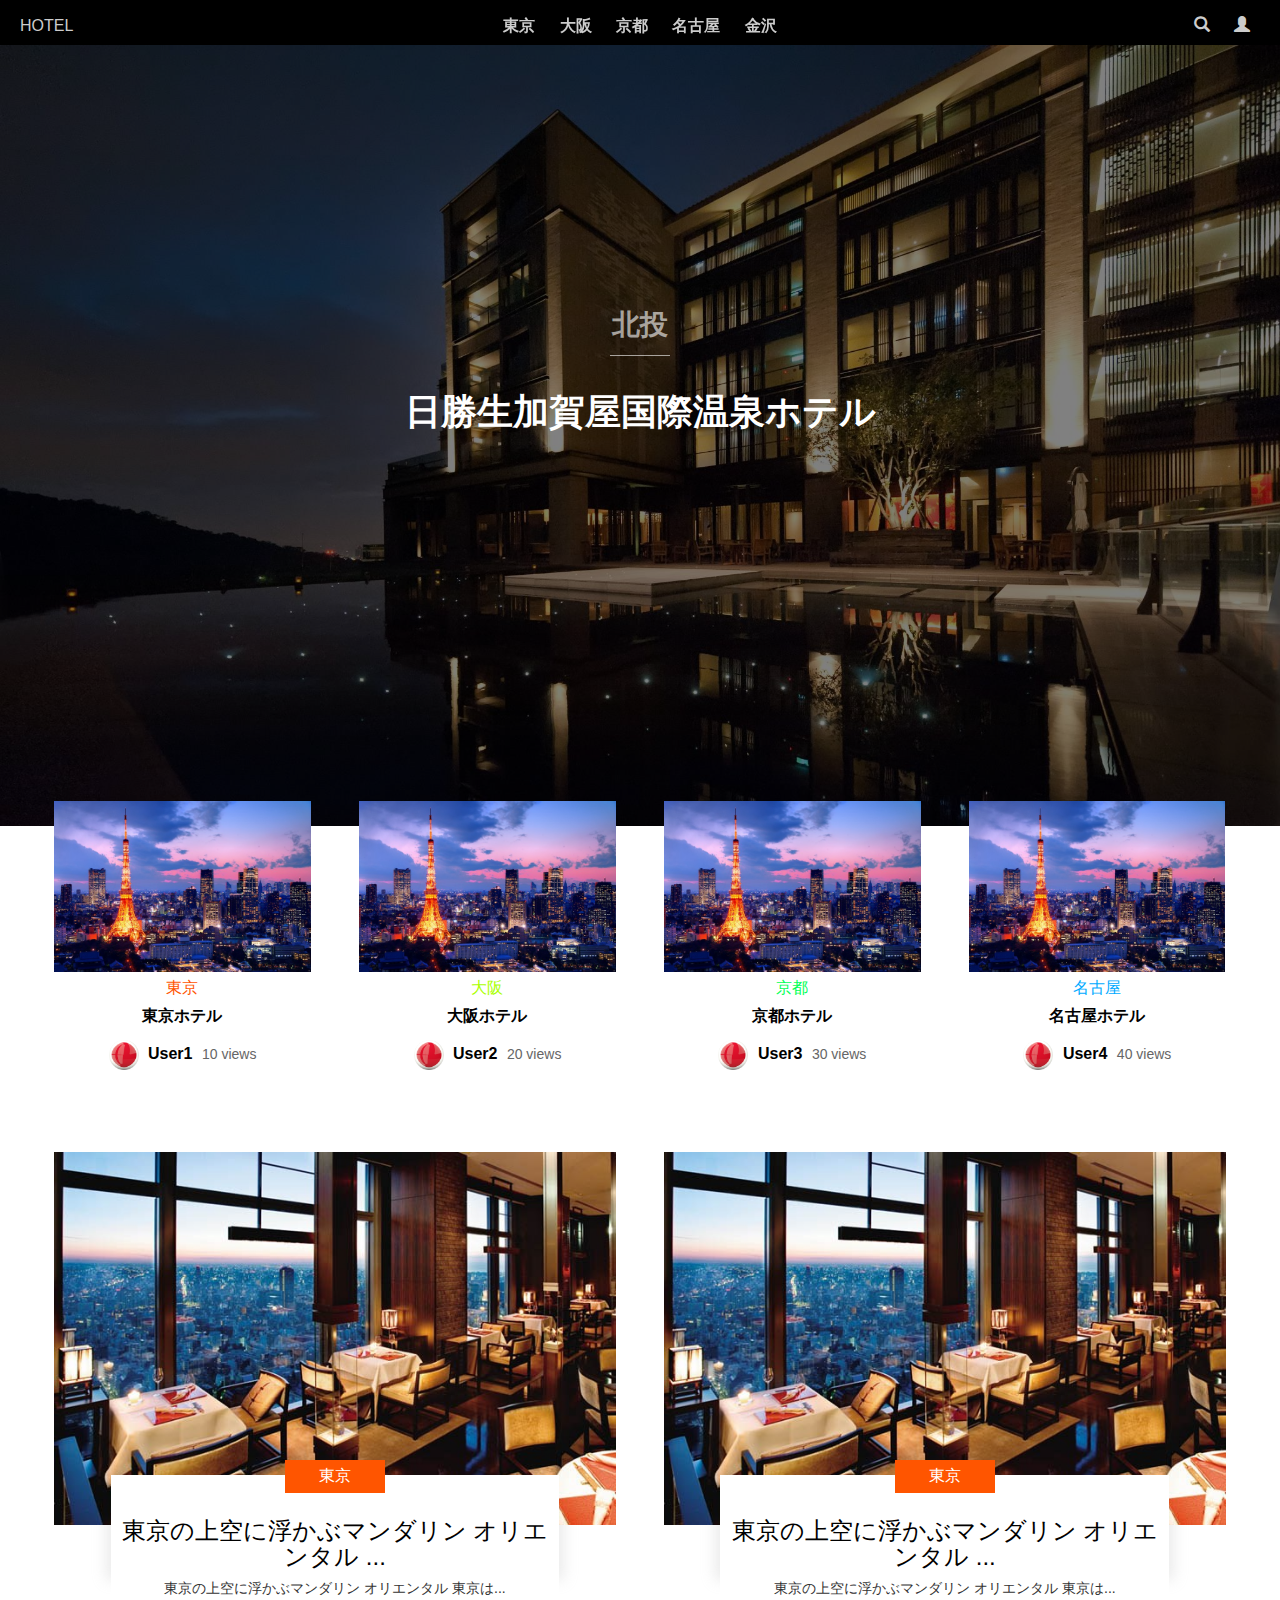
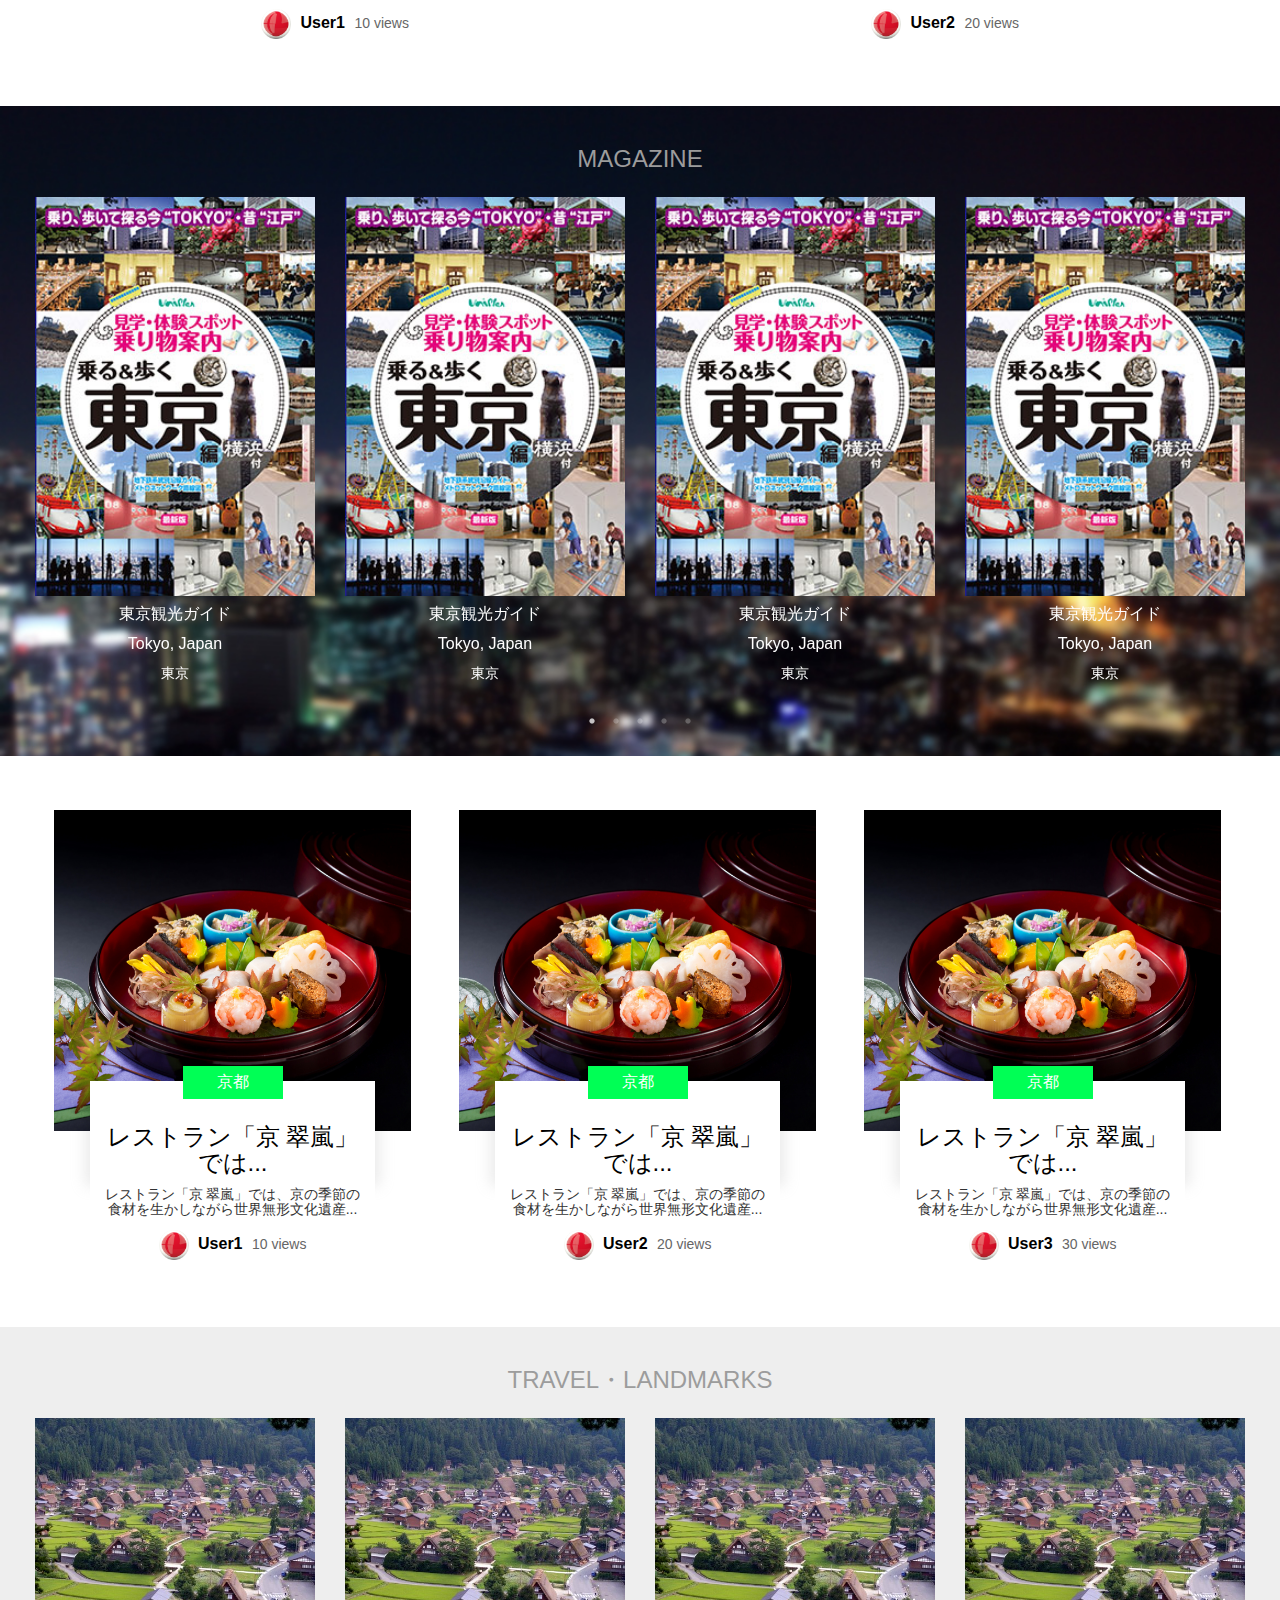
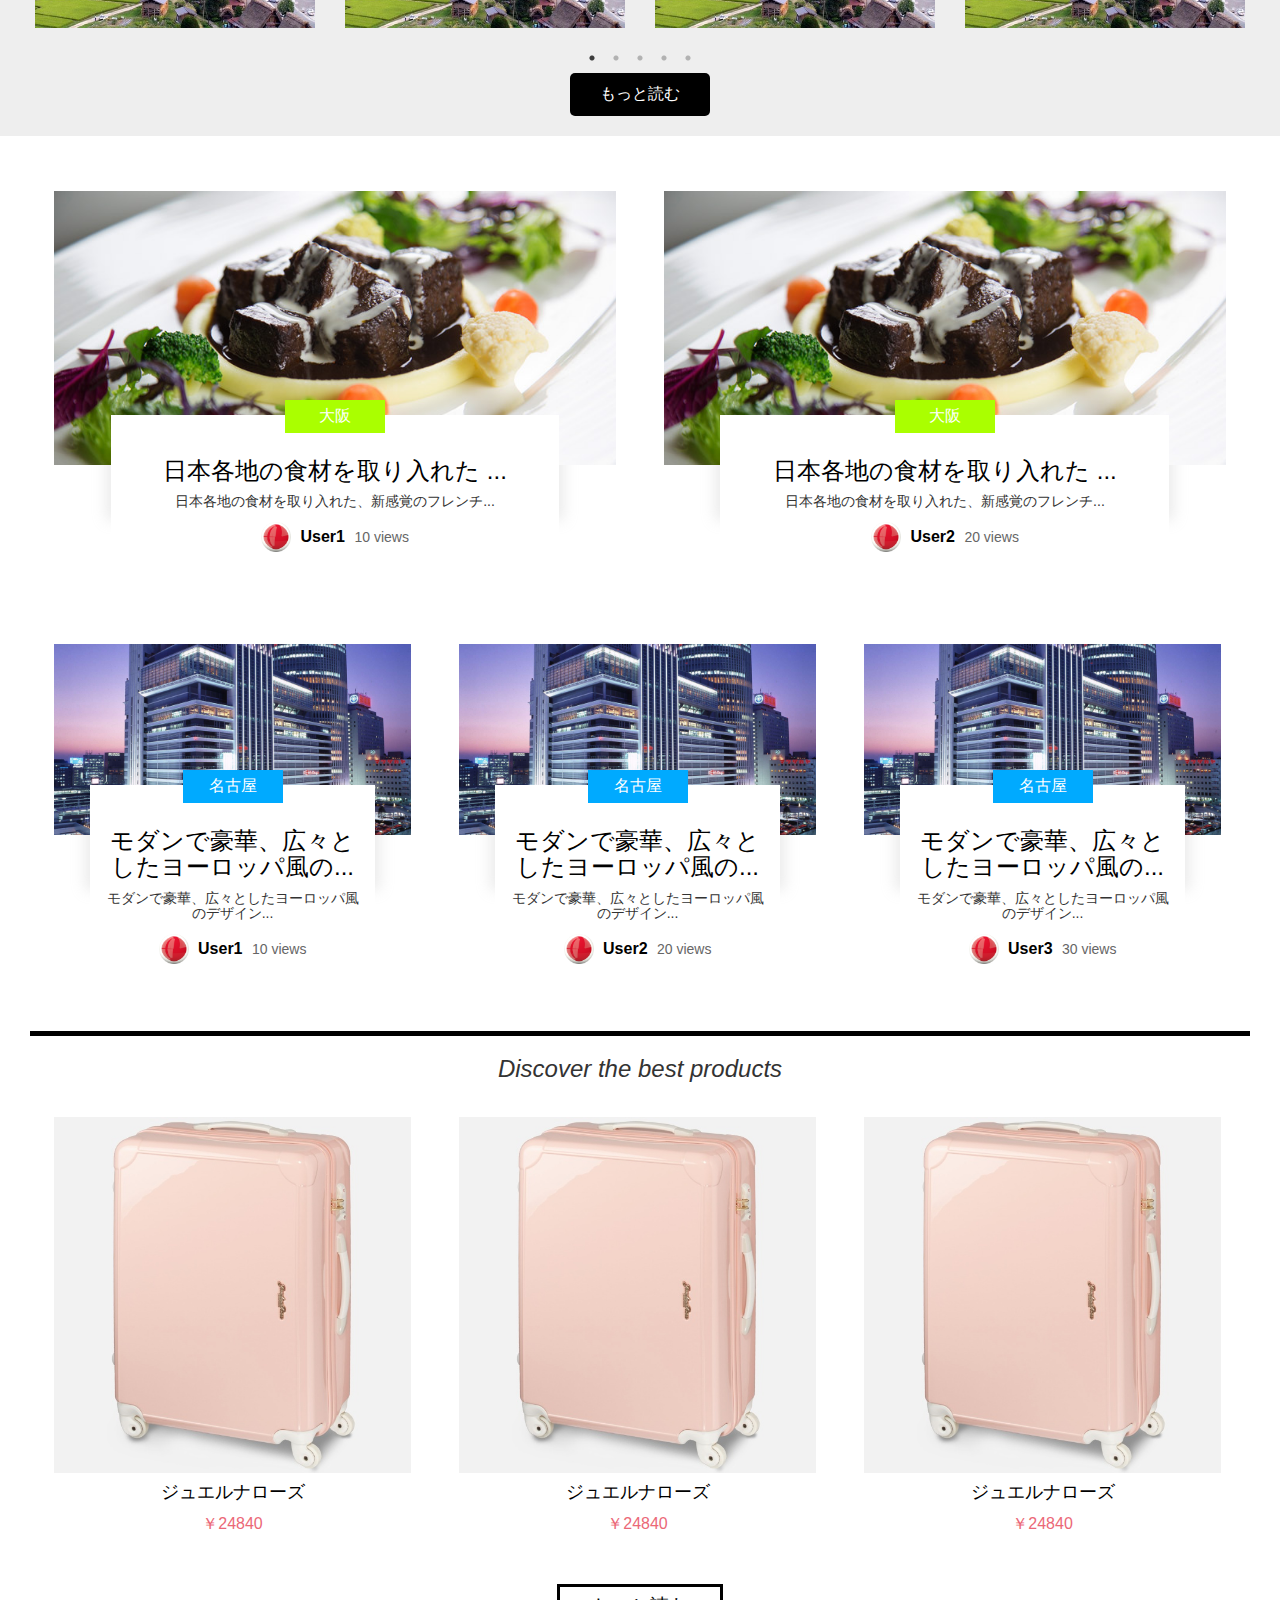
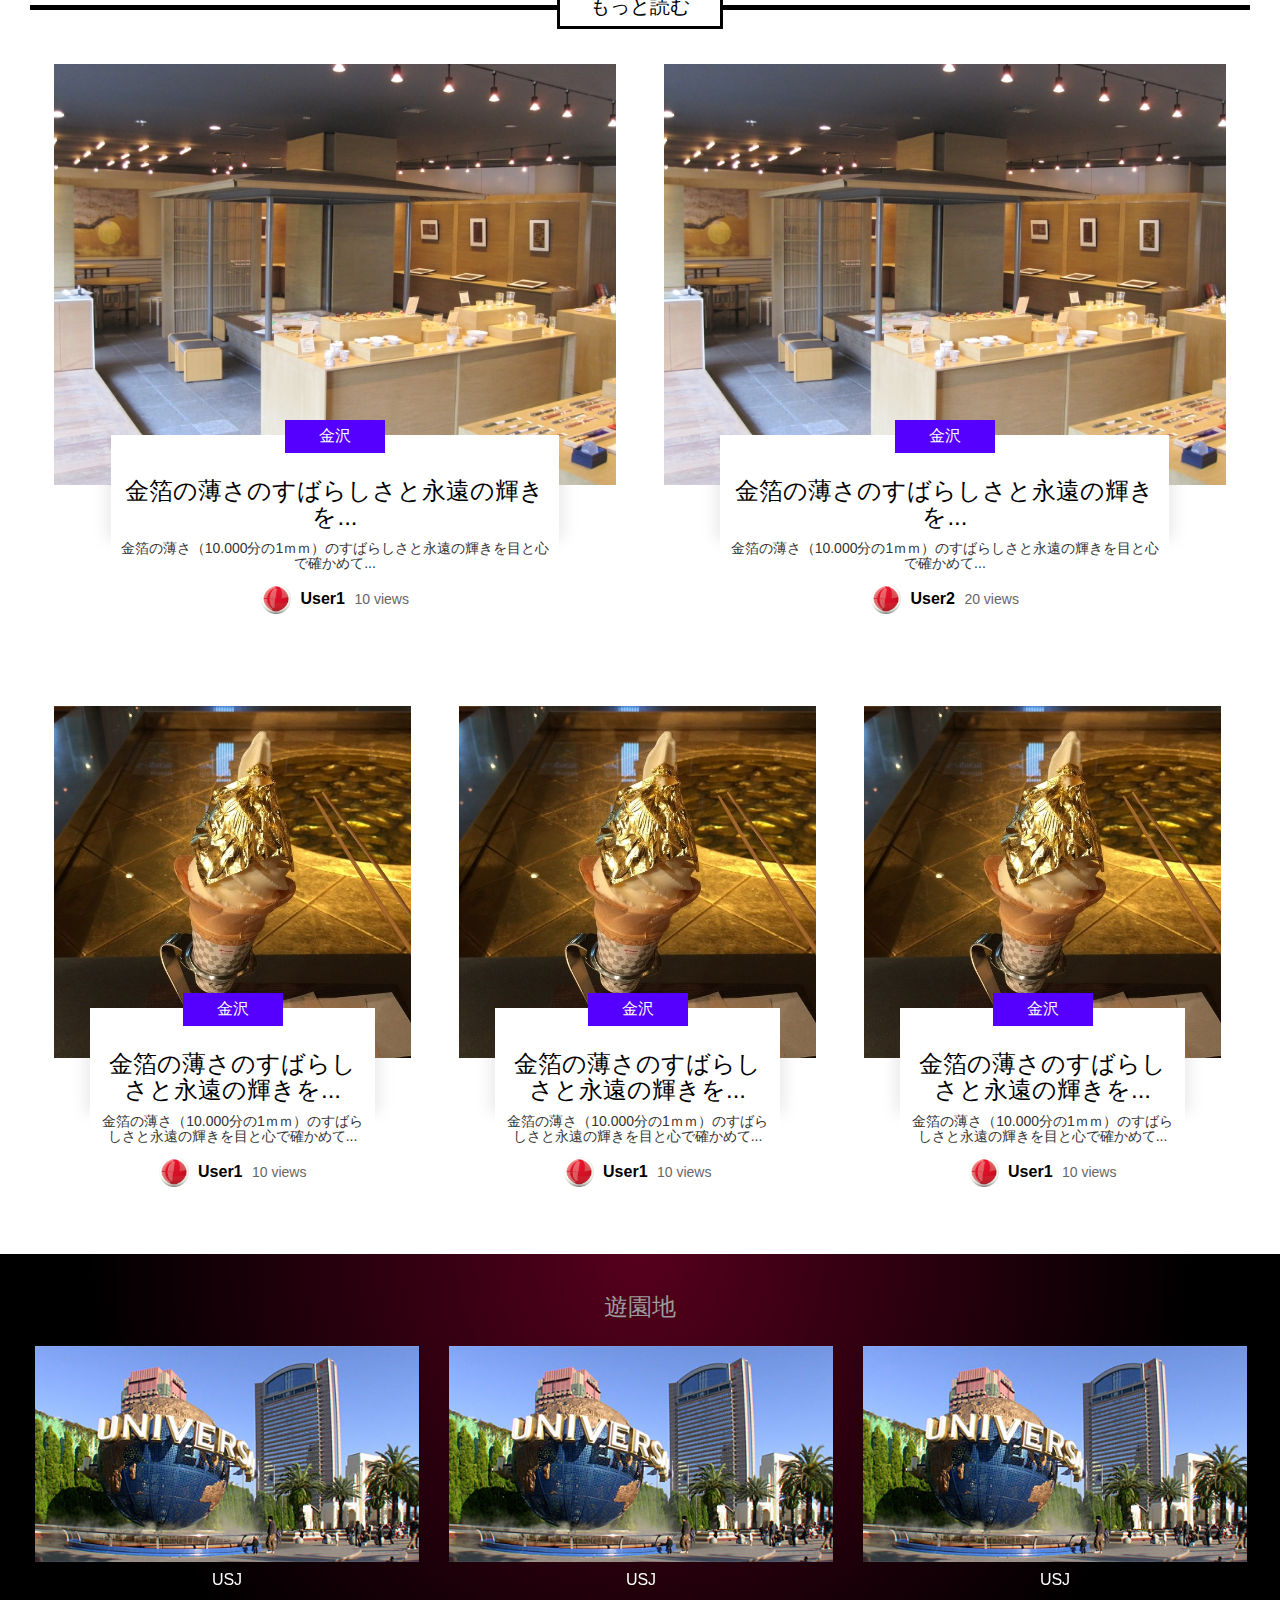
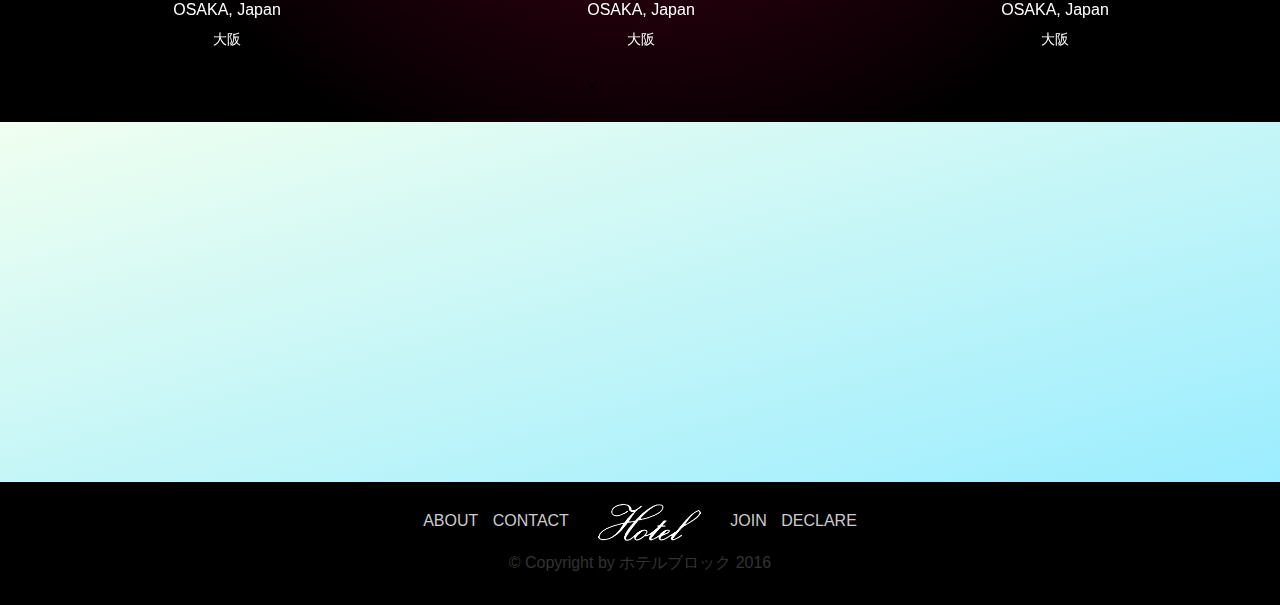
<file: ArtPlanet/index.html>
<!DOCTYPE html>
<html>
<head>
	<meta charset="utf-8">
	<title>HOTEL</title>
	<meta name="viewport" content="width=device-width, initial-scale=1">

	<link rel="stylesheet" href="css/bootstrap.css">
	<link rel="stylesheet" type="text/css" href="css/slick.css">
	<link rel="stylesheet" type="text/css" href="css/slick-theme.css">
	<link rel="stylesheet" type="text/css" href="css/default.css">
	<link rel="stylesheet" type="text/css" href="css/index.css">

	<script src="js/jquery-1.12.4.min.js"></script>
	<script src="js/bootstrap.min.js"></script>
	<script src="js/slick.min.js"></script>
	<script src="js/index.js"></script>
</head>
<body>
	<header class="clearfix">
		<div id="index"><a href="index.html">HOTEL</a><a href="index.html">ホテル</a></div>
		<nav>
			<ul>
				<li><a href="">東京</a></li>
				<li><a href="">大阪</a></li>
				<li><a href="">京都</a></li>
				<li><a href="">名古屋</a></li>
				<li><a href="">金沢</a></li>
			</ul>
		</nav>
		<div class="search">
			<a href="" class="glyphicon glyphicon-search"></a>
			<a href="" class="glyphicon glyphicon-user"></a>
		</div>
	</header>
	<div id="container">
		<div class="top">
			<img src="img/index/top.jpg">
			<p><span>北投</span>日勝生加賀屋国際温泉ホテル</p>
		</div>

		<section class="s1 clearfix">
			<div class="list list4">
				<a href="">
					<div class="overflow"><img src="img/index/1.jpg" alt=""></div>
					<span class="color1">東京</span>
					<p>東京ホテル</p>
				</a>
				<div class="user">
					<img src="img/index/user.png" alt="">
					<a href=""><span>User1</span></a>
					<h5>10 views</h5>
				</div>
			</div>
			<div class="list list4">
				<a href="">
					<div class="overflow"><img src="img/index/1.jpg" alt=""></div>
					<span class="color2">大阪</span>
					<p>大阪ホテル</p>
				</a>
				<div class="user">
					<img src="img/index/user.png" alt="">
					<a href=""><span>User2</span></a>
					<h5>20 views</h5>
				</div>
			</div>
			<div class="list list4">
				<a href="">
					<div class="overflow"><img src="img/index/1.jpg" alt=""></div>
					<span class="color3">京都</span>
					<p>京都ホテル</p>
				</a>
				<div class="user">
					<img src="img/index/user.png" alt="">
					<a href=""><span>User3</span></a>
					<h5>30 views</h5>
				</div>
			</div>
			<div class="list list4">
				<a href="">
					<div class="overflow"><img src="img/index/1.jpg" alt=""></div>
					<span class="color4">名古屋</span>
					<p>名古屋ホテル</p>
				</a>
				<div class="user">
					<img src="img/index/user.png" alt="">
					<a href=""><span>User4</span></a>
					<h5>40 views</h5>
				</div>
			</div>
		</section>

		<section class="s2 clearfix">
			<div class="list list2">
				<a href="">
					<div class="overflow"><img src="img/index/2.jpg" alt=""></div>
				</a>
				<div class="bxs">
					<span class="type bg-color1">東京</span>
					<a href=""><h3>東京の上空に浮かぶマンダリン オリエンタル ...</h3></a>
					<h5>東京の上空に浮かぶマンダリン オリエンタル 東京は...</h5>
					<div class="user">
						<img src="img/index/user.png" alt="">
						<a href=""><span>User1</span></a>
						<h5>10 views</h5>
					</div>
				</div>
			</div>
			<div class="list list2">
				<a href="">
					<div class="overflow"><img src="img/index/2.jpg" alt=""></div>
				</a>
				<div class="bxs">
					<span class="type bg-color1">東京</span>
					<a href=""><h3>東京の上空に浮かぶマンダリン オリエンタル ...</h3></a>
					<h5>東京の上空に浮かぶマンダリン オリエンタル 東京は...</h5>
					<div class="user">
						<img src="img/index/user.png" alt="">
						<a href=""><span>User2</span></a>
						<h5>20 views</h5>
					</div>
				</div>
			</div>
		</section>

<!-- 雑誌 -->

		<div class="slickArea slickArea1">
			<h3>MAGAZINE</h3>
			<section class="slick clearfix">
				<div class="item">
					<a href="">
						<img src="img/index/book.jpg" alt="">
						<p><span>東京観光ガイド</span><span>Tokyo, Japan</span></p>
						<h5>東京</h5>
					</a>
				</div>
				<div class="item">
					<a href="">
						<img src="img/index/book.jpg" alt="">
						<p><span>東京観光ガイド</span><span>Tokyo, Japan</span></p>
						<h5>東京</h5>
					</a>
				</div>
				<div class="item">
					<a href="">
						<img src="img/index/book.jpg" alt="">
						<p><span>東京観光ガイド</span><span>Tokyo, Japan</span></p>
						<h5>東京</h5>
					</a>
				</div>
				<div class="item">
					<a href="">
						<img src="img/index/book.jpg" alt="">
						<p><span>東京観光ガイド</span><span>Tokyo, Japan</span></p>
						<h5>東京</h5>
					</a>
				</div>
				<div class="item">
					<a href="">
						<img src="img/index/book.jpg" alt="">
						<p><span>東京観光ガイド</span><span>Tokyo, Japan</span></p>
						<h5>東京</h5>
					</a>
				</div>
			</section>
		</div>

		<section class="s2 clearfix">
			<div class="list list3">
				<a href="">
					<div class="overflow"><img src="img/index/3.jpg" alt=""></div>
				</a>
				<div class="bxs">
					<span class="type bg-color3">京都</span>
					<a href=""><h3>レストラン「京 翠嵐」では...</h3></a>
					<h5>レストラン「京 翠嵐」では、京の季節の食材を生かしながら世界無形文化遺産...</h5>
					<div class="user">
						<img src="img/index/user.png" alt="">
						<a href=""><span>User1</span></a>
						<h5>10 views</h5>
					</div>
				</div>
			</div>
			<div class="list list3">
				<a href="">
					<div class="overflow"><img src="img/index/3.jpg" alt=""></div>
				</a>
				<div class="bxs">
					<span class="type bg-color3">京都</span>
					<a href=""><h3>レストラン「京 翠嵐」では...</h3></a>
					<h5>レストラン「京 翠嵐」では、京の季節の食材を生かしながら世界無形文化遺産...</h5>
					<div class="user">
						<img src="img/index/user.png" alt="">
						<a href=""><span>User2</span></a>
						<h5>20 views</h5>
					</div>
				</div>
			</div>
			<div class="list list3">
				<a href="">
					<div class="overflow"><img src="img/index/3.jpg" alt=""></div>
				</a>
				<div class="bxs">
					<span class="type bg-color3">京都</span>
					<a href=""><h3>レストラン「京 翠嵐」では...</h3></a>
					<h5>レストラン「京 翠嵐」では、京の季節の食材を生かしながら世界無形文化遺産...</h5>
					<div class="user">
						<img src="img/index/user.png" alt="">
						<a href=""><span>User3</span></a>
						<h5>30 views</h5>
					</div>
				</div>
			</div>
		</section>

<!-- 旅行 -->

		<div class="slickArea slickArea2">
			<h3>TRAVEL・LANDMARKS</h3>
			<section class="slick clearfix">
				<div class="item">
					<a href="">
						<img src="img/index/map.jpg" alt="">
					</a>
				</div>
				<div class="item">
					<a href="">
						<img src="img/index/map.jpg" alt="">
					</a>
				</div>
				<div class="item">
					<a href="">
						<img src="img/index/map.jpg" alt="">
					</a>
				</div>
				<div class="item">
					<a href="">
						<img src="img/index/map.jpg" alt="">
					</a>
				</div>
				<div class="item">
					<a href="">
						<img src="img/index/map.jpg" alt="">
					</a>
				</div>
			</section>
			<a href="">もっと読む</a>
		</div>

		<section class="s2 clearfix">
			<div class="list list2">
				<a href="">
					<div class="overflow"><img src="img/index/4.jpg" alt=""></div>
				</a>
				<div class="bxs">
					<span class="type bg-color2">大阪</span>
					<a href=""><h3>日本各地の食材を取り入れた ...</h3></a>
					<h5>日本各地の食材を取り入れた、新感覚のフレンチ...</h5>
					<div class="user">
						<img src="img/index/user.png" alt="">
						<a href=""><span>User1</span></a>
						<h5>10 views</h5>
					</div>
				</div>
			</div>
			<div class="list list2">
				<a href="">
					<div class="overflow"><img src="img/index/4.jpg" alt=""></div>
				</a>
				<div class="bxs">
					<span class="type bg-color2">大阪</span>
					<a href=""><h3>日本各地の食材を取り入れた ...</h3></a>
					<h5>日本各地の食材を取り入れた、新感覚のフレンチ...</h5>
					<div class="user">
						<img src="img/index/user.png" alt="">
						<a href=""><span>User2</span></a>
						<h5>20 views</h5>
					</div>
				</div>
			</div>
		</section>

		<section class="s2 clearfix">
			<div class="list list3">
				<a href="">
					<div class="overflow"><img src="img/index/5.jpg" alt=""></div>
				</a>
				<div class="bxs">
					<span class="type bg-color4">名古屋</span>
					<a href=""><h3>モダンで豪華、広々としたヨーロッパ風の...</h3></a>
					<h5>モダンで豪華、広々としたヨーロッパ風のデザイン...</h5>
					<div class="user">
						<img src="img/index/user.png" alt="">
						<a href=""><span>User1</span></a>
						<h5>10 views</h5>
					</div>
				</div>
			</div>
			<div class="list list3">
				<a href="">
					<div class="overflow"><img src="img/index/5.jpg" alt=""></div>
				</a>
				<div class="bxs">
					<span class="type bg-color4">名古屋</span>
					<a href=""><h3>モダンで豪華、広々としたヨーロッパ風の...</h3></a>
					<h5>モダンで豪華、広々としたヨーロッパ風のデザイン...</h5>
					<div class="user">
						<img src="img/index/user.png" alt="">
						<a href=""><span>User2</span></a>
						<h5>20 views</h5>
					</div>
				</div>
			</div>
			<div class="list list3">
				<a href="">
					<div class="overflow"><img src="img/index/5.jpg" alt=""></div>
				</a>
				<div class="bxs">
					<span class="type bg-color4">名古屋</span>
					<a href=""><h3>モダンで豪華、広々としたヨーロッパ風の...</h3></a>
					<h5>モダンで豪華、広々としたヨーロッパ風のデザイン...</h5>
					<div class="user">
						<img src="img/index/user.png" alt="">
						<a href=""><span>User3</span></a>
						<h5>30 views</h5>
					</div>
				</div>
			</div>
		</section>

<!-- 商品 -->

		<section class="s3">
			<div class="borderTB clearfix">
				<h3>Discover the best products</h3>
				<div class="goods list3">
					<a href="">
						<img src="img/index/goods.jpg" alt="">
						<h4>ジュエルナローズ</h4>
						<span>￥24840</span>
					</a>
				</div>
				<div class="goods list3">
					<a href="">
						<img src="img/index/goods.jpg" alt="">
						<h4>ジュエルナローズ</h4>
						<span>￥24840</span>
					</a>
				</div>
				<div class="goods list3">
					<a href="">
						<img src="img/index/goods.jpg" alt="">
						<h4>ジュエルナローズ</h4>
						<span>￥24840</span>
					</a>
				</div>
				<a href="">もっと読む</a>
			</div>
		</section>

		<section class="s2 clearfix">
			<div class="list list2">
				<a href="">
					<div class="overflow"><img src="img/index/6.jpg" alt=""></div>
				</a>
				<div class="bxs">
					<span class="type bg-color5">金沢</span>
					<a href=""><h3>金箔の薄さのすばらしさと永遠の輝きを...</h3></a>
					<h5>金箔の薄さ（10.000分の1ｍｍ）のすばらしさと永遠の輝きを目と心で確かめて...</h5>
					<div class="user">
						<img src="img/index/user.png" alt="">
						<a href=""><span>User1</span></a>
						<h5>10 views</h5>
					</div>
				</div>
			</div>
			<div class="list list2">
				<a href="">
					<div class="overflow"><img src="img/index/6.jpg" alt=""></div>
				</a>
				<div class="bxs">
					<span class="type bg-color5">金沢</span>
					<a href=""><h3>金箔の薄さのすばらしさと永遠の輝きを...</h3></a>
					<h5>金箔の薄さ（10.000分の1ｍｍ）のすばらしさと永遠の輝きを目と心で確かめて...</h5>
					<div class="user">
						<img src="img/index/user.png" alt="">
						<a href=""><span>User2</span></a>
						<h5>20 views</h5>
					</div>
				</div>
			</div>
		</section>

		<section class="s2 clearfix">
			<div class="list list3">
				<a href="">
					<div class="overflow"><img src="img/index/7.jpg" alt=""></div>
				</a>
				<div class="bxs">
					<span class="type bg-color5">金沢</span>
					<a href=""><h3>金箔の薄さのすばらしさと永遠の輝きを...</h3></a>
					<h5>金箔の薄さ（10.000分の1ｍｍ）のすばらしさと永遠の輝きを目と心で確かめて...</h5>
					<div class="user">
						<img src="img/index/user.png" alt="">
						<a href=""><span>User1</span></a>
						<h5>10 views</h5>
					</div>
				</div>
			</div>
			<div class="list list3">
				<a href="">
					<div class="overflow"><img src="img/index/7.jpg" alt=""></div>
				</a>
				<div class="bxs">
					<span class="type bg-color5">金沢</span>
					<a href=""><h3>金箔の薄さのすばらしさと永遠の輝きを...</h3></a>
					<h5>金箔の薄さ（10.000分の1ｍｍ）のすばらしさと永遠の輝きを目と心で確かめて...</h5>
					<div class="user">
						<img src="img/index/user.png" alt="">
						<a href=""><span>User1</span></a>
						<h5>10 views</h5>
					</div>
				</div>
			</div>
			<div class="list list3">
				<a href="">
					<div class="overflow"><img src="img/index/7.jpg" alt=""></div>
				</a>
				<div class="bxs">
					<span class="type bg-color5">金沢</span>
					<a href=""><h3>金箔の薄さのすばらしさと永遠の輝きを...</h3></a>
					<h5>金箔の薄さ（10.000分の1ｍｍ）のすばらしさと永遠の輝きを目と心で確かめて...</h5>
					<div class="user">
						<img src="img/index/user.png" alt="">
						<a href=""><span>User1</span></a>
						<h5>10 views</h5>
					</div>
				</div>
			</div>
		</section>

<!-- 遊園地 -->

		<div class="slickArea slickArea3">
			<h3>遊園地</h3>
			<section class="slick clearfix">
				<div class="item">
					<a href="">
						<img src="img/index/usj.jpg" alt="">
						<p><span>USJ</span><span>OSAKA, Japan</span></p>
						<h5>大阪</h5>
					</a>
				</div>
				<div class="item">
					<a href="">
						<img src="img/index/usj.jpg" alt="">
						<p><span>USJ</span><span>OSAKA, Japan</span></p>
						<h5>大阪</h5>
					</a>
				</div>
				<div class="item">
					<a href="">
						<img src="img/index/usj.jpg" alt="">
						<p><span>USJ</span><span>OSAKA, Japan</span></p>
						<h5>大阪</h5>
					</a>
				</div>
				<div class="item">
					<a href="">
						<img src="img/index/usj.jpg" alt="">
						<p><span>USJ</span><span>OSAKA, Japan</span></p>
						<h5>大阪</h5>
					</a>
				</div>
				<div class="item">
					<a href="">
						<img src="img/index/usj.jpg" alt="">
						<p><span>USJ</span><span>OSAKA, Japan</span></p>
						<h5>大阪</h5>
					</a>
				</div>
			</section>
		</div>

<!-- マップ -->

		<iframe class="GoogleMap" src="https://www.google.com/maps/embed?pb=!1m14!1m12!1m3!1d21800.121809441498!2d139.76938041388195!3d35.686665490755146!2m3!1f0!2f0!3f0!3m2!1i1024!2i768!4f13.1!5e0!3m2!1sja!2sjp!4v1476437472639" frameborder="0" style="border:0" allowfullscreen></iframe>
	</div>

	<footer>
		<ul>
			<li><a href="">ABOUT</a></li>
			<li><a href="">CONTACT</a></li>
			<li><img src="img/index/footer.png" alt=""></li>
			<li><a href="">JOIN</a></li>
			<li><a href="">DECLARE</a></li>
		</ul>
		<div>
			<span></span>
			<span></span>
		</div>
		<p>© Copyright by ホテルブロック 2016</p>
	</footer>
</body>
</html>
</file>
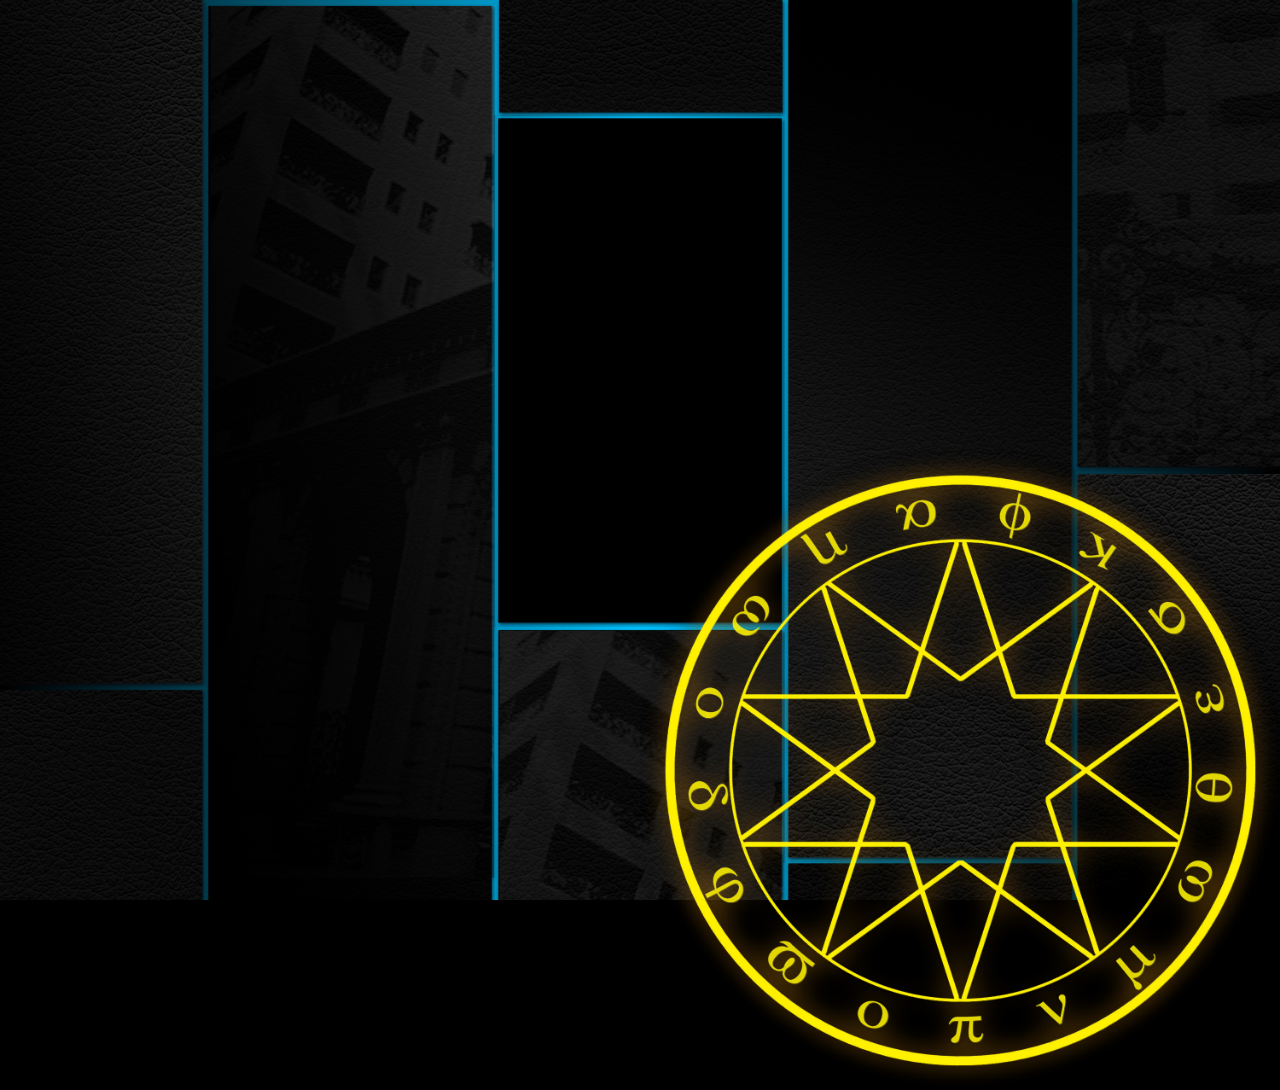
<file: Effect/index.html>
<!DOCTYPE html>
<html>
<head>
	<meta charset="utf-8">
	<title>Effect</title>

	<link rel="stylesheet" type="text/css" href="css/index.css">

	<script src="js/jquery-3.1.0.min.js"></script>
	<script src="js/index.js"></script>

</head>
<body>
	<div id="bg">
		<div class="light"></div>
		<!-- <img class="t" src="img/index/t.png">
		<img class="c" src="img/index/c.png">
		<img class="b" src="img/index/b.png"> -->
		<div class="t block" style="background: url(img/index/t.png) center no-repeat; background-size: cover"></div>
		<div class="c block" style="background: url(img/index/c.png) center no-repeat; background-size: cover"></div>
		<div class="b block" style="background: url(img/index/b.png) center no-repeat; background-size: cover"></div>

		<img class="circle" src="img/index/circle.png">
		<img class="circle c2" src="img/index/circle2.png">
	</div>

	<div id="bg2">
		<div class="light2"></div>
		<p class="p1">最大の恐怖は無力と知ることではない</p>
		<p class="p2">最大の恐怖は自分の計り知れない力だ</p>
	</div>
</body>
</html>
</file>
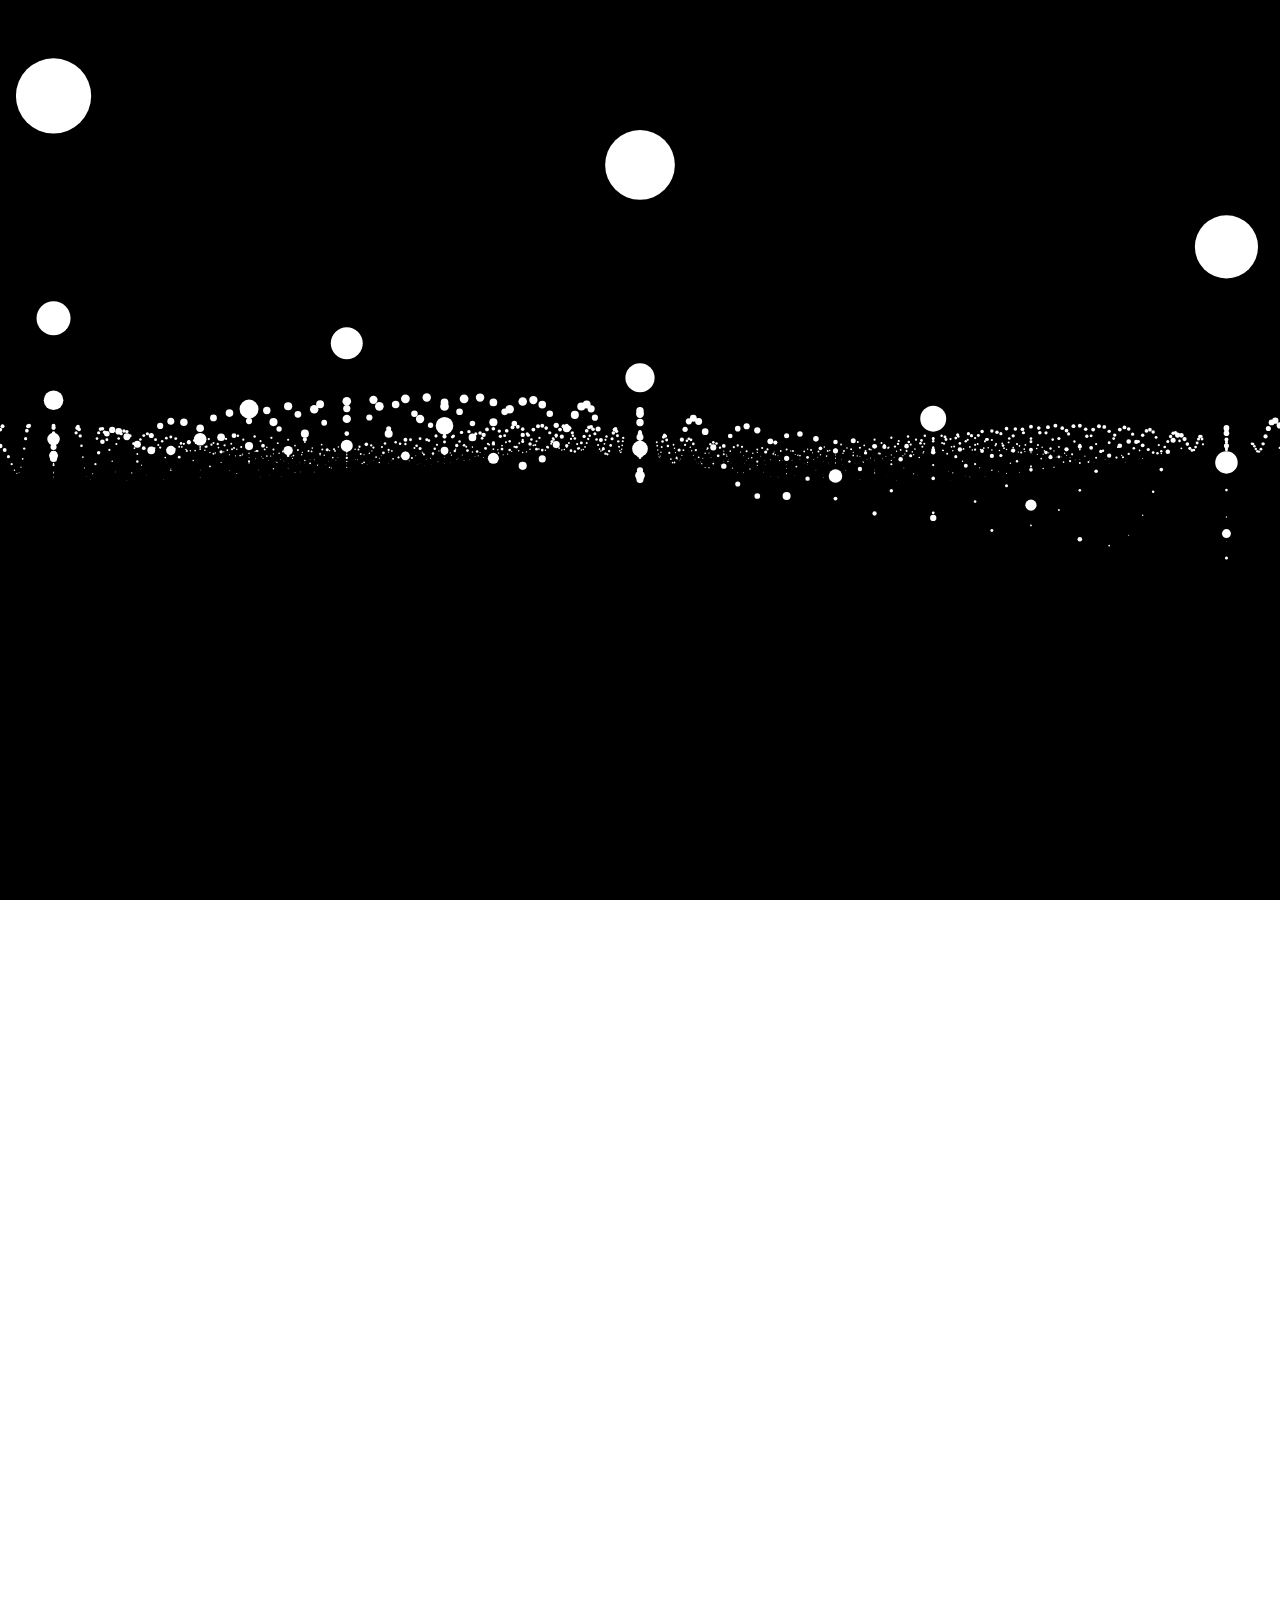
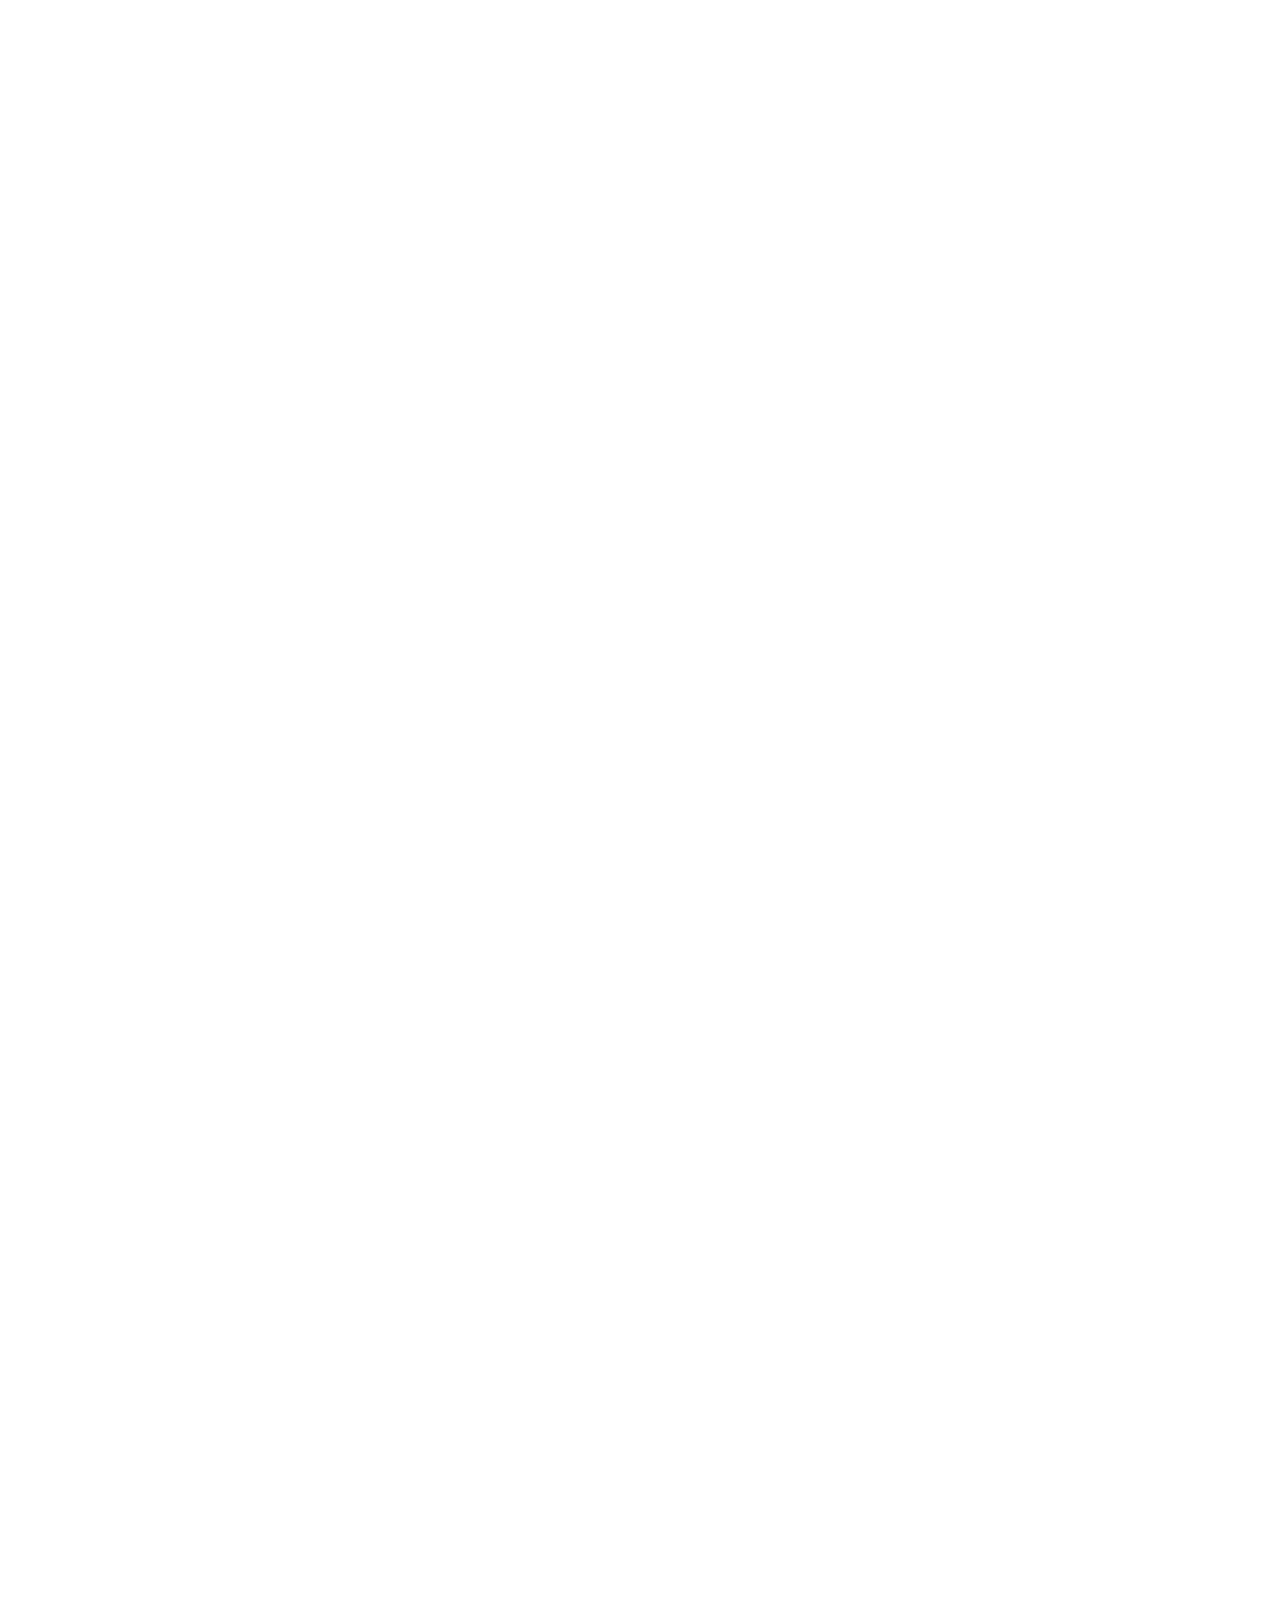
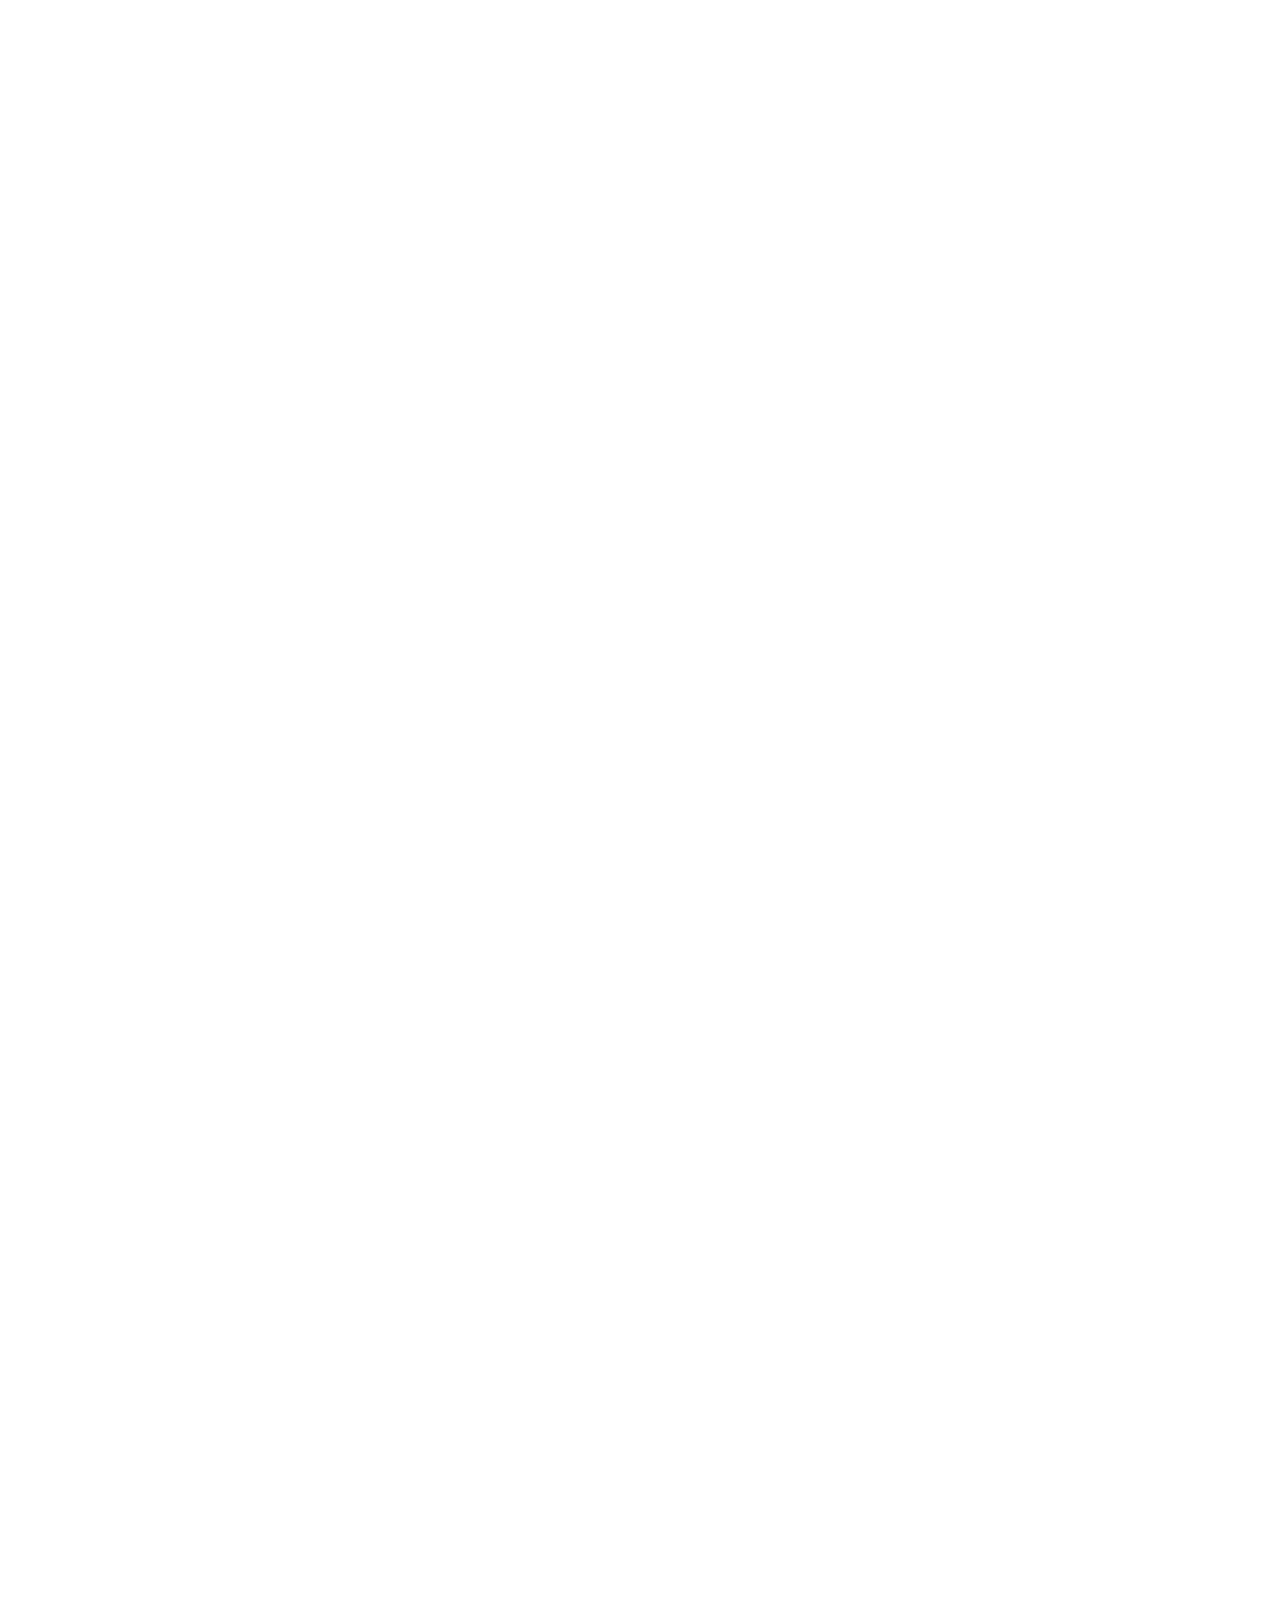
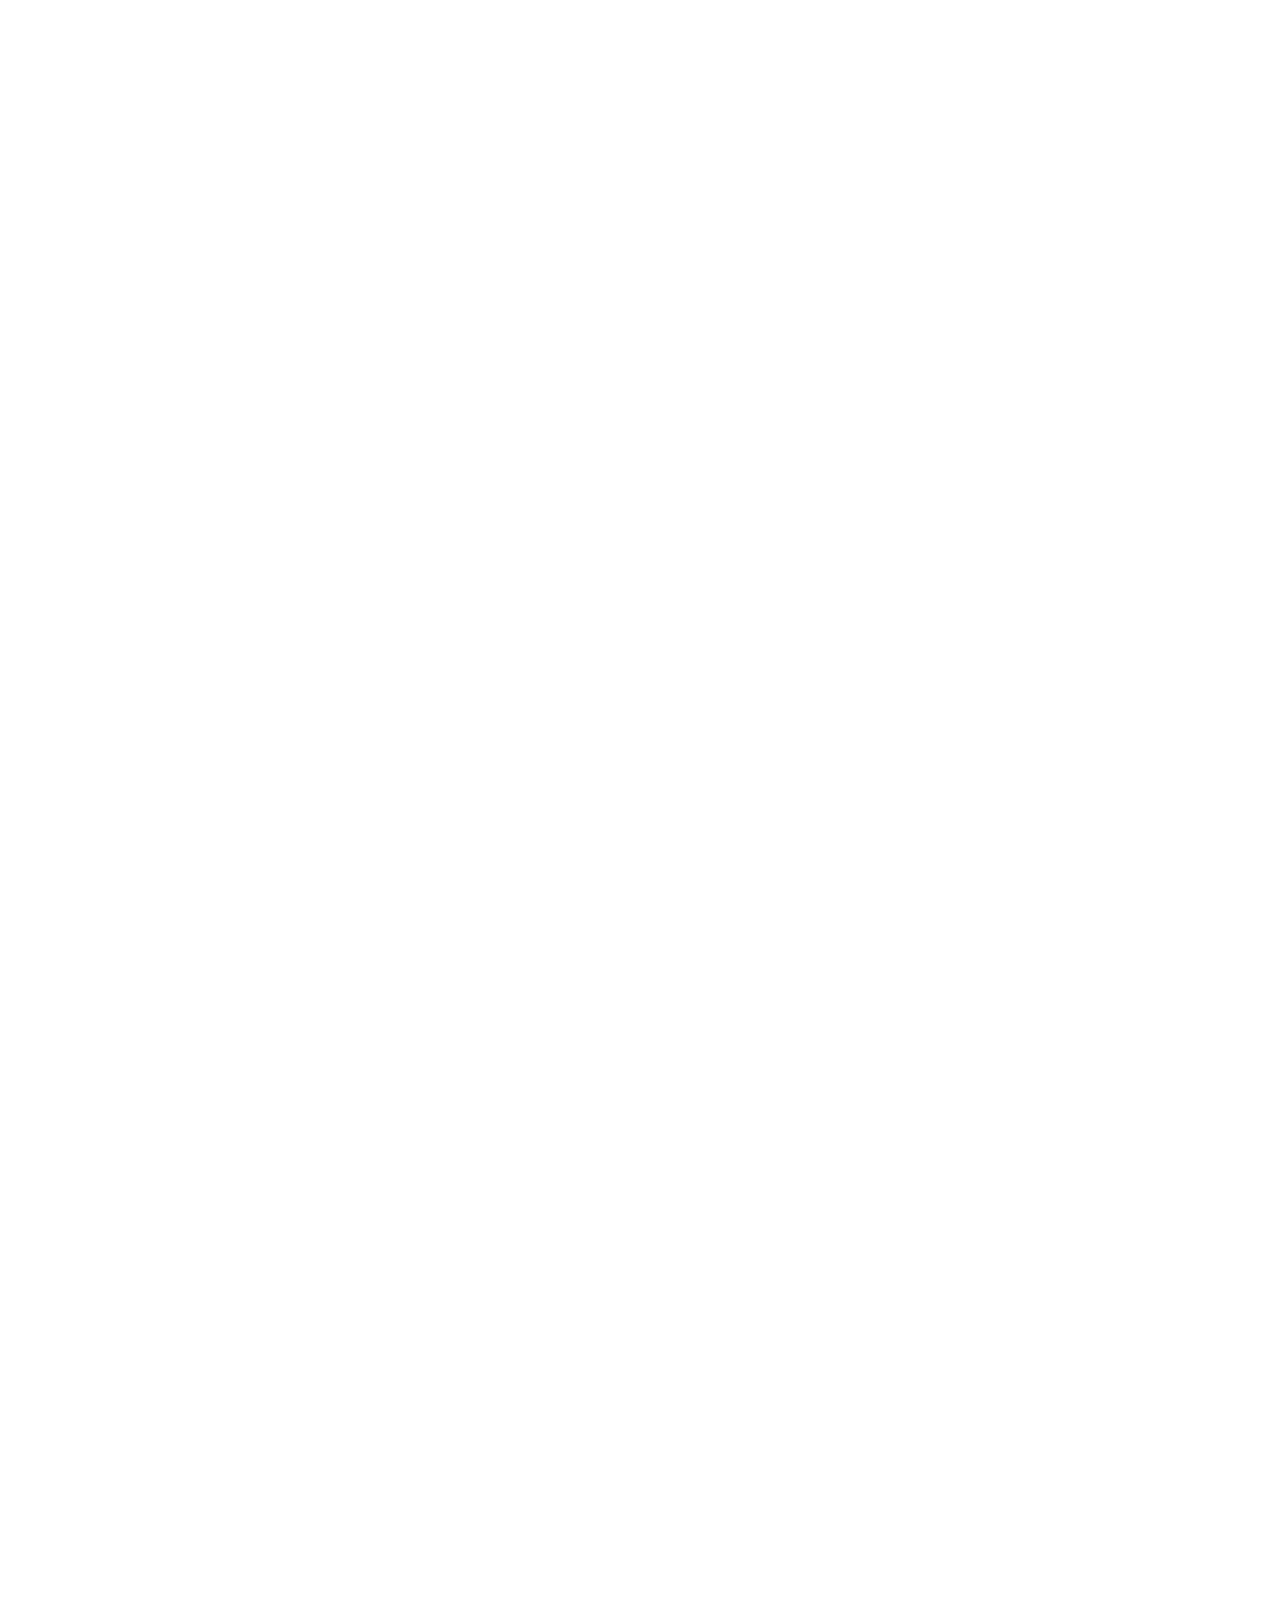
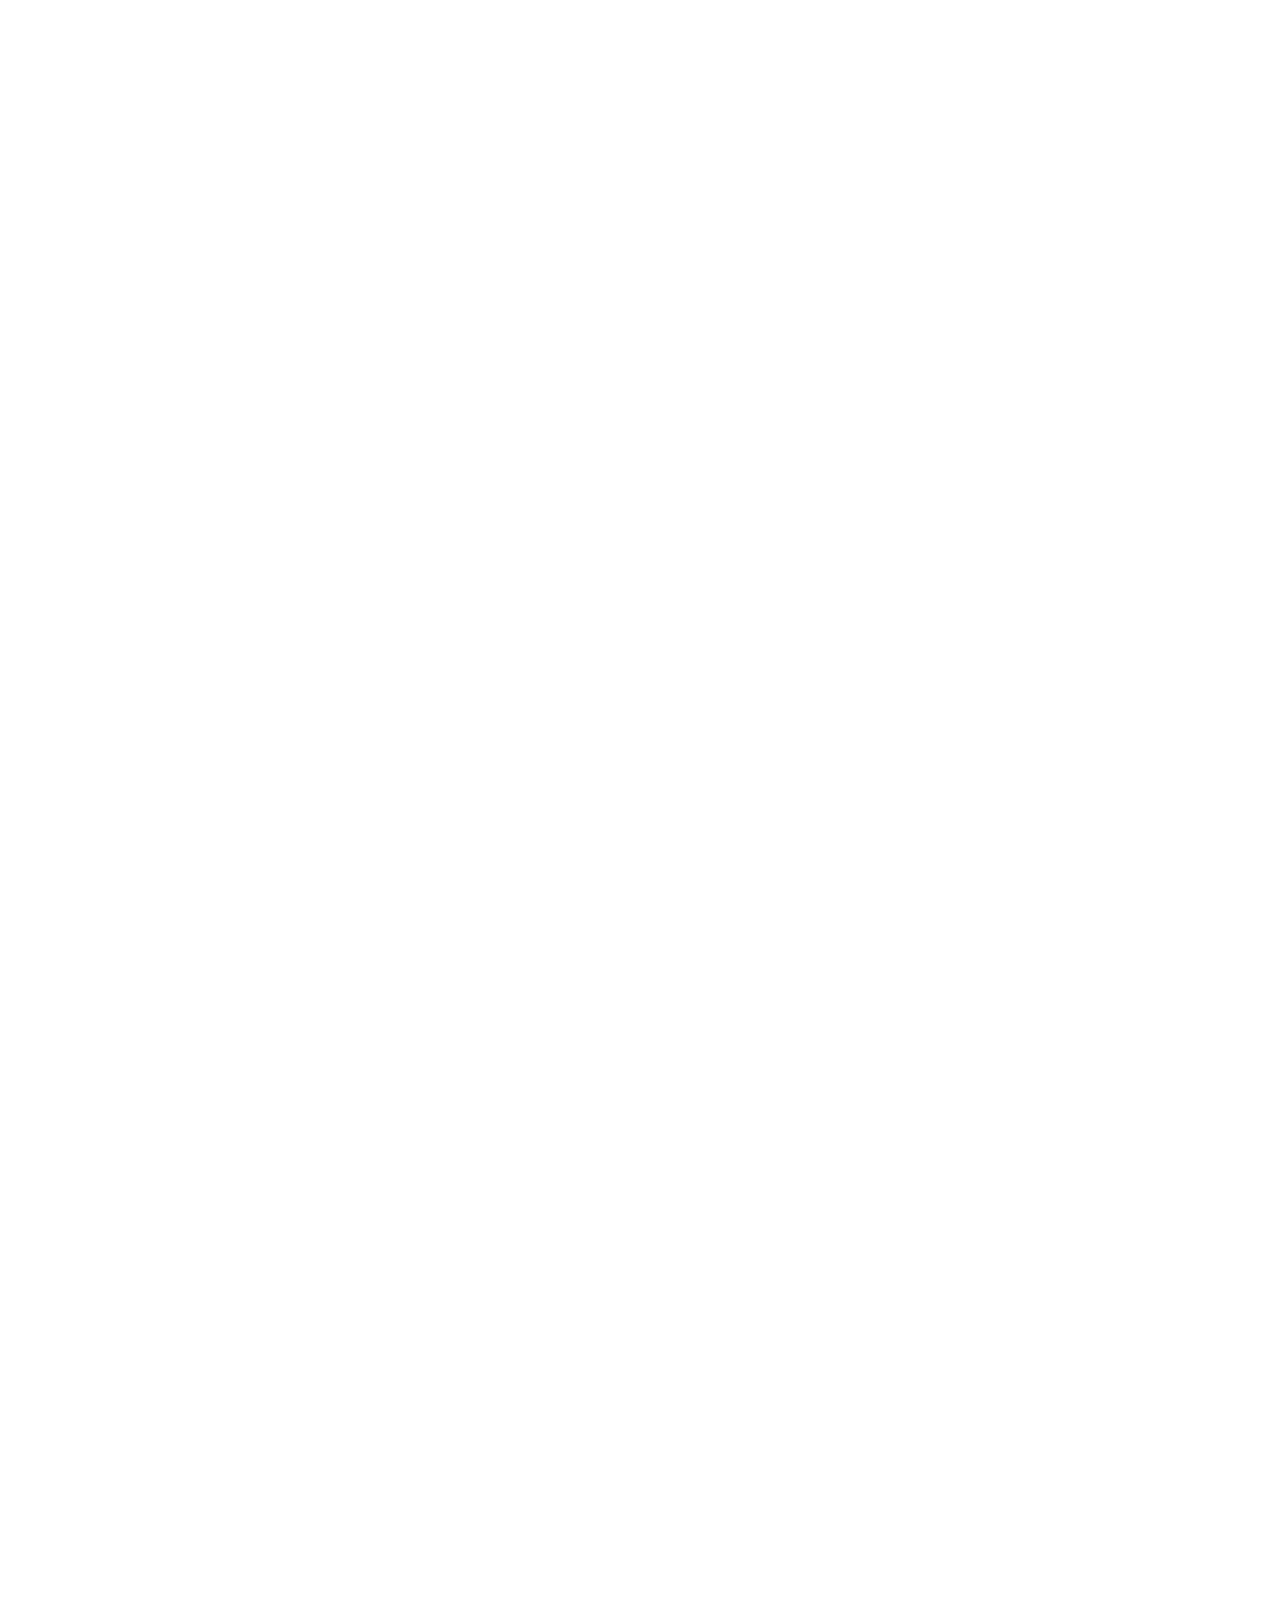
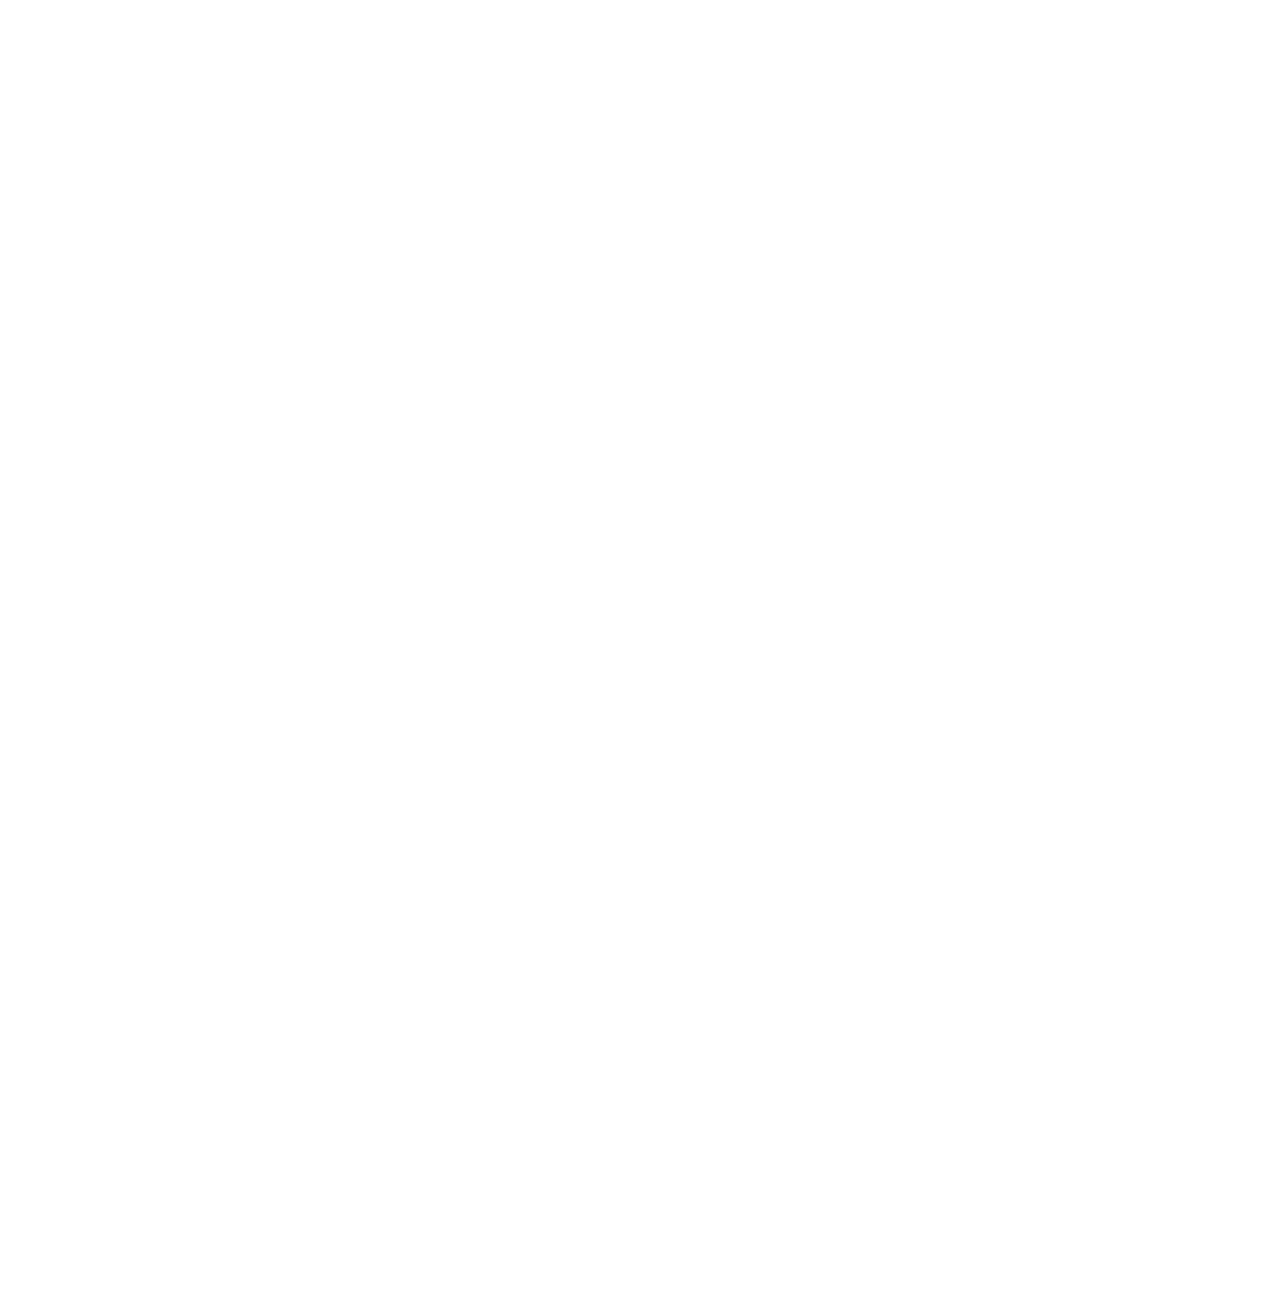
<file: Skrollr/index.html>
<!DOCTYPE html>
<html>
<head>
	<meta charset="utf-8">
	<title>Skrollr</title>
	<meta name="viewport" content="width=device-width, initial-scale=1">

	<link rel="stylesheet" type="text/css" href="css/fixed-positioning.css">
	<link rel="stylesheet" type="text/css" href="css/sk.css">

	<script src="js/jquery-3.1.0.min.js"></script>
	<script src="js/skrollr.js"></script>
	<script src="js/script.js"></script>
	
</head>
<body>
	<div id="s1" data-2500="display: block; background:rgba(0,0,0,1);" data-3000="background:rgba(0,0,0,0);" data-3500="display: none;">
		<p data-100="top: 0px; opacity: 0; width: 500px" data-500="top: 100px; opacity: 1; width: 230px;" data-1000="" data-1400="opacity: 0; width: 500px">S K R O L L R</p>
		<p data-1000="top: 0px; opacity: 0; width: 500px" data-1400="top: 100px; opacity: 1; width: 230px;" data-1900="" data-2300="opacity: 0; width: 500px">T H R E E . J S</p>
		<img src="img/sk/cross.png" data-2000="opacity: 0; transform: translateX(-50%) scale(1);" data-3000="opacity: 1; transform: translateX(-50%) scale(10);">

		<div id="wave"></div>
	</div>

	<div id="snow" data-2800="opacity: 0;" data-3300="opacity: 1;" data-4500="" data-5000="opacity:0"></div>
	<div id="snowflake" data-2800="opacity: 0;" data-3300="opacity: 1;" data-5200="" data-5500="opacity:0"></div>

	<!-- 雛見沢 -->
	<div id="hina" data-4500="opacity: 0; transform: scale(1.3);" data-5500="opacity: 1; transform: scale(1);" data-7000="" >
		<canvas id="smoke"></canvas>

		<div class="welcome">
			<span data-5500="left: 20%; opacity: 0; transform: rotateY(90deg);" data-6000="left: 20%; opacity: 1; transform: rotateY(0deg);">雛</span>
			<span data-5800="left: 40%; opacity: 0; transform: rotateY(90deg);" data-6300="left: 40%; opacity: 1; transform: rotateY(0deg);">見</span>
			<span data-6100="left: 60%; opacity: 0; transform: rotateY(90deg);" data-6600="left: 60%; opacity: 1; transform: rotateY(0deg);">沢</span>
			<span data-6400="left: 80%; opacity: 0; transform: rotateY(90deg);" data-6900="left: 80%; opacity: 1; transform: rotateY(0deg);">へ</span>
			<span></span>			
		</div>
		<div class="welcome welcome2">
			<span data-7000="opacity: 0; bottom: -80px; left: 20%;" data-7500="opacity: 1; bottom: 0px; left: 20%;">よ</span>
			<span data-7300="opacity: 0; bottom: 80px; left: 40%;" data-7800="opacity: 1; bottom: 0px; left: 40%;">う</span>
			<span data-7600="opacity: 0; bottom: -80px; left: 60%;" data-8100="opacity: 1; bottom: 0px; left: 60%;">こ</span>
			<span data-7900="opacity: 0; bottom: 80px; left: 80%;" data-8400="opacity: 1; bottom: 0px; left: 80%;">そ</span>
		</div>

		<div id="sprites" data-6000="opacity: 0;" data-6900="opacity: 1;"></div>
	</div>

	<script type="text/javascript">
		var s = skrollr.init();
	</script>


<!-- ///////////////////////////////////////// -->
	

	<script src='three/three.min.js'></script>
	<script src='three/Detector.js'></script>
	<script src='js/snowflake.js'></script>

	<script src="three/renderers/Projector.js"></script>
	<script src="three/renderers/CanvasRenderer.js"></script>
	<script src='js/wave.js'></script>

	<script src="three/libs/tween.min.js"></script>
	<script src='js/sprites.js'></script>

	<script src="js/smoke.js"></script>
</body>
</html>
</file>
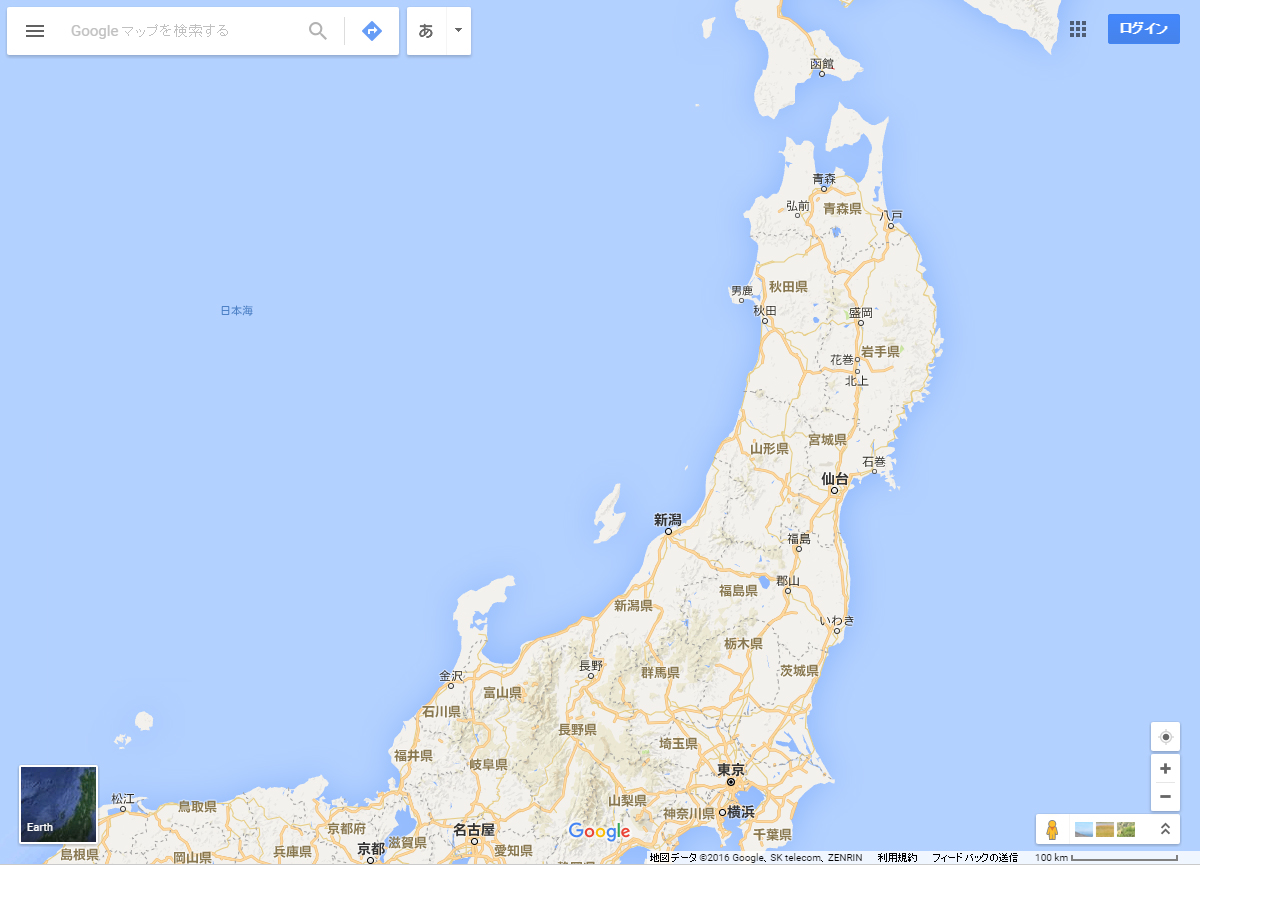
<file: Effect/JR.html>
<!DOCTYPE html>
<html>
<head>
	<meta charset="utf-8">
	<title>JR</title>

	<link rel="stylesheet" type="text/css" href="css/JR.css">

	<script src="js/jquery-3.1.0.min.js"></script>
	<script src="js/vivus.js"></script>
	<script src="js/JR.js"></script>
</head>
<body class="clearfix">
	
	<div id="main">
		<img src="img/JR/bg.jpg">

		<?xml version="1.0"?>
		<svg id="S1" width="1200" height="865" xmlns="http://www.w3.org/2000/svg">
			<!-- Created with Method Draw - http://github.com/duopixel/Method-Draw/ -->
			<defs>
				<filter id="svg_6_blur">
					<feGaussianBlur stdDeviation="0" in="SourceGraphic"/>
				</filter>
				<linearGradient y2="0" x2="1" y1="0" x1="0" id="svg_7">
					<stop offset="0" stop-opacity="0.996094" stop-color="#0fffff"/>
					<stop offset="1" stop-opacity="0.996094" stop-color="#8a00ed"/>
				</linearGradient>
			</defs>
			<g>
				<title>Layer 1</title>
				<path filter="url(#svg_6_blur)" id="svg_6" d="m816.5,62c0,0 -47,46 -41,51c6,5 33,78 46,83c13,5 26,-8 45,8c19,16 24,19 22,27c-2,8 -26,75 -29,84c-3,9 13,48 -2,53c-15,5 7,24 6.5,24c0.5,0 -23.5,70 -21.5,78c2,8 2,17 -1,22c-3,5 -39,34 -39,50c0,16 -12,19 -8,24c4,5 -12,57 -20,59c-8,2 -39,64 -32,72c7,8 -20,58 -20.5,58c0.5,0 -1.5,13 7.5,20" opacity="0.7" stroke-opacity="null" stroke-width="4" stroke="url(#svg_7)" fill="none"/>
				
			</g>
		</svg>
		<svg id="S2" width="1200" height="865" xmlns="http://www.w3.org/2000/svg">
			<!-- Created with Method Draw - http://github.com/duopixel/Method-Draw/ -->
			<defs>
				<filter id="svg_2_blur">
					<feGaussianBlur stdDeviation="0" in="SourceGraphic"/>
				</filter>
				<linearGradient y2="0" x2="1" y1="0" x1="0" id="svg_2">
					<stop offset="0" stop-opacity="0.996094" stop-color="#d29100"/>
					<stop offset="1" stop-opacity="0.996094" stop-color="#d00101"/>
				</linearGradient>
			</defs>
			<g>
				<title>Layer 1</title>
				<path filter="url(#svg_2_blur)" id="svg_2" d="m833,68c0,0 -159,330 -98,728" opacity="0.7" stroke-width="4" stroke="url(#svg_2)" fill="none"/>
			</g>
		</svg>

		<div id="station">
			<p id="p1"><span>新函館北斗駅</span></p>
			<p id="p2"><span>新青森駅</span></p>
			<p id="p3"><span>八戸駅</span></p>
			<p id="p4"><span>盛岡駅</span></p>
			<p id="p5"><span>仙台駅</span></p>
			<p id="p6"><span>大宮駅</span></p>
			<p id="p7"><span>上野駅</span></p>
			<p id="p8"><span>東京駅</span></p>
		</div>

		<div id="air">
			<p id="a1"><span>函館空港</span></p>
			<p id="a2"><span>羽田空港</span></p>
		</div>

	</div>
</body>
</html>
</file>
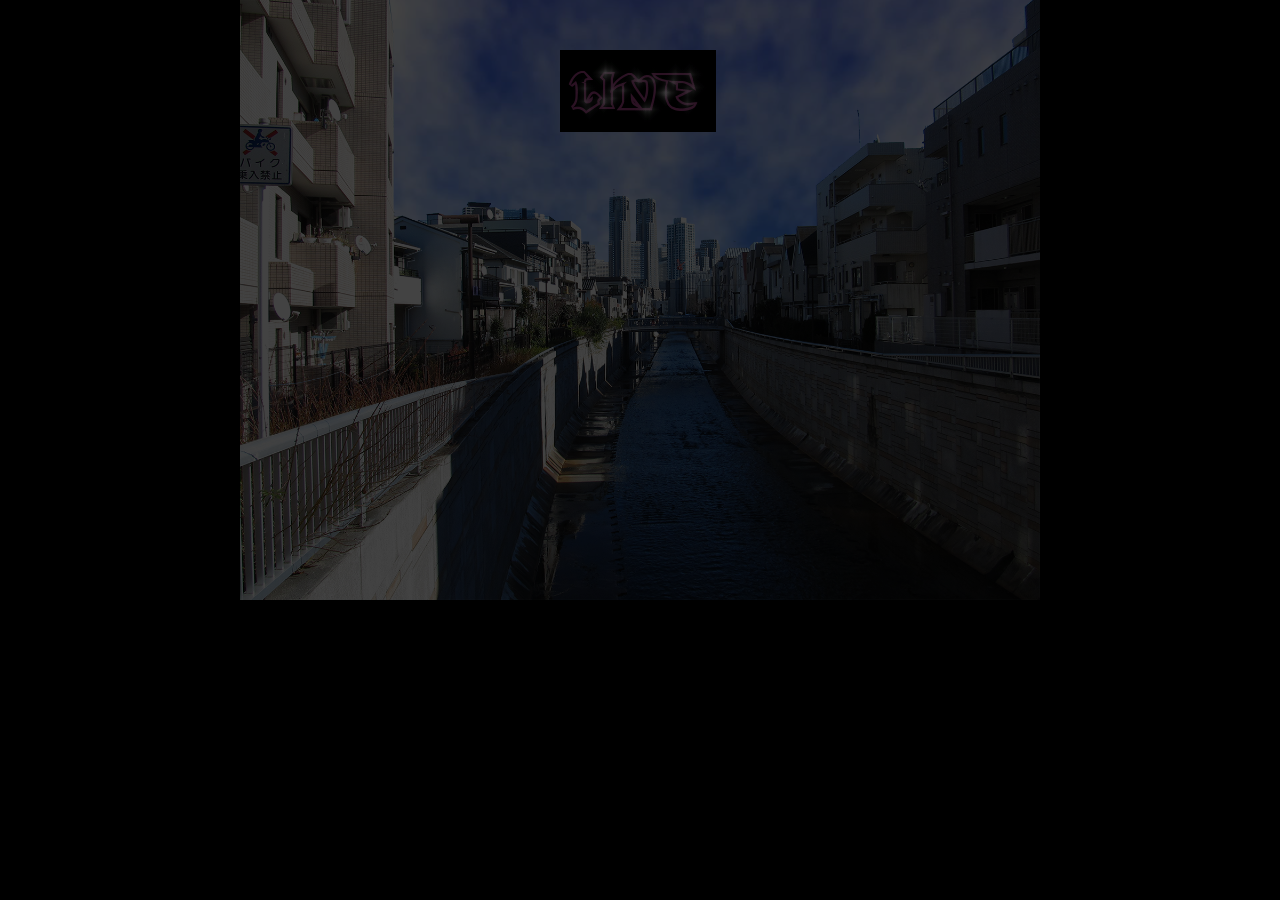
<file: Effect/river.html>
<!DOCTYPE html>
<html>
<head>
	<meta charset="utf-8">
	<title>River</title>

	<link rel="stylesheet" type="text/css" href="css/river.css">

	<script src="js/jquery-3.1.0.min.js"></script>
	<script src="js/river.js"></script>
</head>
<body class="clearfix">
	
	<div id="main">
		<div id="sky"></div>
		<div id="left"></div>
		<div id="L2"></div>
		<div id="right"></div>
		<div id="right2"></div>
		<div id="center"></div>
		<div id="river"></div>

		<div id="line"><a href="JR.html"><img src="img/river/line.gif"></a></div>
	</div>

</body>
</html>
</file>
<file: ArtPlanet/css/default.css>
* {
    margin: 0;
    padding: 0;
    font-family: Yu Mincho, Microsoft JhengHei, arial;
    font-size: 16px;
}

a {
    text-decoration: none;
    color: #000;
}
a:hover, a:focus {
    outline: none;
    text-decoration: none;
}

.color1 {
    color: #ff5500;
}

.bg-color1 {
    background-color: #ff5500;
    color: #FFF;
}

.color2 {
    color: #aaff00;
}

.bg-color2 {
    background-color: #aaff00;
    color: #FFF;
}

.color3 {
    color: #00ff55;
}

.bg-color3 {
    background-color: #00ff55;
    color: #FFF;
}

.color4 {
    color: #00aaff;
}

.bg-color4 {
    background-color: #00aaff;
    color: #FFF;
}

.color5 {
    color: #5500ff;
}

.bg-color5 {
    background-color: #5500ff;
    color: #FFF;
}

body {
    overflow-x: hidden;
}

header {
    position: fixed;
    z-index: 10;
    background: #000;
    width: 100%;
    height: 45px;
    padding: 15px 20px 12px;
}
header a {
    color: #CCC;
}
header #index {
    float: left;
    position: relative;
}
header #index a {
    position: absolute;
    width: 80px;
    animation: indexOpacity 6s infinite;
}
header #index a:last-child {
    opacity: 0;
    animation: indexOpacity2 6s infinite;
}
header nav {
    position: absolute;
    left: 50%;
    transform: translate(-50%);
}
header nav li {
    list-style-type: none;
    display: inline-block;
    margin: 0 10px;
    font-weight: bold;
}
header nav li a {
    -moz-transition: 0.5s;
    -o-transition: 0.5s;
    -webkit-transition: 0.5s;
    transition: 0.5s;
}
header nav li:nth-child(1) a:hover {
    color: #ff9966;
    -moz-transition: 0.5s;
    -o-transition: 0.5s;
    -webkit-transition: 0.5s;
    transition: 0.5s;
}
header nav li:nth-child(2) a:hover {
    color: #ccff66;
    -moz-transition: 0.5s;
    -o-transition: 0.5s;
    -webkit-transition: 0.5s;
    transition: 0.5s;
}
header nav li:nth-child(3) a:hover {
    color: #66ff99;
    -moz-transition: 0.5s;
    -o-transition: 0.5s;
    -webkit-transition: 0.5s;
    transition: 0.5s;
}
header nav li:nth-child(4) a:hover {
    color: #66ccff;
    -moz-transition: 0.5s;
    -o-transition: 0.5s;
    -webkit-transition: 0.5s;
    transition: 0.5s;
}
header nav li:nth-child(5) a:hover {
    color: #9966ff;
    -moz-transition: 0.5s;
    -o-transition: 0.5s;
    -webkit-transition: 0.5s;
    transition: 0.5s;
}
header .search {
    float: right;
}
header .search a {
    margin: 0 10px;
    color: #CCC;
}

@-webkit-keyframes indexOpacity {
  15% {
        opacity: 1;
  }
  35% {
        opacity: 0;
  }
  65% {
        opacity: 0;
  }
  85% {
        opacity: 1;
  }
}
@keyframes indexOpacity {
  15% {
        opacity: 1;
  }
  35% {
        opacity: 0;
  }
  65% {
        opacity: 0;
  }
  85% {
        opacity: 1;
  }
}
@-webkit-keyframes indexOpacity2 {
  15% {
        opacity: 0;
  }
  35% {
        opacity: 1;
  }
  65% {
        opacity: 1;
  }
  85% {
        opacity: 0;
  }
}
@keyframes indexOpacity2 {
  15% {
        opacity: 0;
  }
  35% {
        opacity: 1;
  }
  65% {
        opacity: 1;
  }
  85% {
        opacity: 0;
  }
}
#container {
    padding-top: 45px;
}

footer {
    background: #000;
    padding: 20px;
    text-align: center;
}
footer li {
    list-style-type: none;
    display: inline-block;
}
footer li a {
    margin: 3px 5px;
    color: #CCC;
    -moz-transition: 1s;
    -o-transition: 1s;
    -webkit-transition: 1s;
    transition: 1s;
}
footer li a:hover {
    color: #C00;
    -moz-transition: 1s;
    -o-transition: 1s;
    -webkit-transition: 1s;
    transition: 1s;
}
footer li img {
    margin: 0 20px;
    height: 40px;
}
</file>
<file: ArtPlanet/css/index.css>
.top {
    overflow: hidden;
    position: relative;
    background: #000;
    font-size: 0;
}
.top img {
    opacity: 0.5;
    width: 100vw;
    animation: top_img 10s linear infinite alternate;
}
.top p {
    position: absolute;
    top: 40%;
    left: 50%;
    -moz-transform: translate(-50%, -40%);
    -ms-transform: translate(-50%, -40%);
    -webkit-transform: translate(-50%, -40%);
    transform: translate(-50%, -40%);
    width: 90%;
    color: #FFF;
    font-weight: bold;
    font-size: 36px;
    text-align: center;
}
.top p span {
    display: block;
    margin: 0 auto 30px;
    width: 60px;
    border-bottom: 1px solid rgba(255, 255, 255, 0.6);
    padding-bottom: 10px;
    color: rgba(255, 255, 255, 0.6);
    font-size: 28px;
}

@-moz-keyframes top_img {
  0% {
        -moz-transform: scale(1);
        transform: scale(1);
  }
  100% {
        -moz-transform: scale(1.1);
        transform: scale(1.1);
  }
}
@-webkit-keyframes top_img {
  0% {
        -webkit-transform: scale(1);
        transform: scale(1);
  }
  100% {
        -webkit-transform: scale(1.1);
        transform: scale(1.1);
  }
}
@keyframes top_img {
  0% {
        -moz-transform: scale(1);
        -ms-transform: scale(1);
        -webkit-transform: scale(1);
        transform: scale(1);
  }
  100% {
        -moz-transform: scale(1.1);
        -ms-transform: scale(1.1);
        -webkit-transform: scale(1.1);
        transform: scale(1.1);
  }
}
.s1, .s2, .s3 {
    margin: 30px auto;
    max-width: 1366px;
    padding-left: 30px;
    padding-right: 30px;
    position: relative;
}
.s1 .list4, .s2 .list4, .s3 .list4 {
    margin: 2%;
    width: 21%;
}
.s1 .list3, .s2 .list3, .s3 .list3 {
    margin: 2%;
    width: 29.2%;
}
.s1 .list2, .s2 .list2, .s3 .list2 {
    margin: 2%;
    width: 46%;
}

.s1 {
    margin: -50px auto 0;
}

.list {
    float: left;
    text-align: center;
}
.list .overflow {
    overflow: hidden;
}
.list .overflow img {
    width: 100%;
    -moz-transition: 1s;
    -o-transition: 1s;
    -webkit-transition: 1s;
    transition: 1s;
}
.list .overflow img:hover {
    -moz-transform: scale(1.1);
    -ms-transform: scale(1.1);
    -webkit-transform: scale(1.1);
    transform: scale(1.1);
    -moz-transition: 1s;
    -o-transition: 1s;
    -webkit-transition: 1s;
    transition: 1s;
}
.list span {
    display: block;
    margin: 5px 0;
}
.list p {
    font-weight: bold;
}
.list .user img {
    width: 30px;
}
.list .user span {
    display: inline-block;
    margin: 0 5px;
    font-weight: bold;
}
.list .user h5 {
    display: inline-block;
    color: #666;
}

.bxs {
    position: relative;
    background: #FFF;
    margin: -50px auto 0;
    width: 80%;
    padding: 0 10px 10px;
    -moz-transition: 1s;
    -o-transition: 1s;
    -webkit-transition: 1s;
    transition: 1s;
}
.bxs:before {
    content: "";
    display: block;
    position: absolute;
    z-index: -1;
    top: 0;
    left: 0;
    width: 100%;
    height: 100px;
    box-shadow: 0 0 13px 5px rgba(189, 189, 189, 0.3);
}
.bxs:hover {
    box-shadow: 0 0 13px 5px rgba(189, 189, 189, 0.3);
    -moz-transition: 1s;
    -o-transition: 1s;
    -webkit-transition: 1s;
    transition: 1s;
}
.bxs span.type {
    position: relative;
    top: -20px;
    display: inline-block;
    width: 100px;
    padding: 5px 0;
}
.bxs h3 {
    margin-top: 0px;
}

.slickArea .slick-dots li {
    margin: 0 2px;
}

.slickArea1 li.slick-active button:before, .slickArea1 li button:before {
    color: #FFF;
}

.slickArea {
    background: url("../img/index/slick.jpg") top;
    background-size: cover;
    padding: 20px;
    color: #CCC;
    text-align: center;
}
.slickArea h3 {
    color: #9C9C9C;
}
.slickArea .item {
    float: left;
    margin: 15px;
}
.slickArea .item a {
    color: #FFF;
}
.slickArea .item a:hover p {
    color: #ffb355;
    -moz-transition: 1s;
    -o-transition: 1s;
    -webkit-transition: 1s;
    transition: 1s;
}
.slickArea .item a p {
    -moz-transition: 1s;
    -o-transition: 1s;
    -webkit-transition: 1s;
    transition: 1s;
}
.slickArea .item img {
    width: 100%;
}
.slickArea .item span {
    display: block;
    margin: 7px;
}
.slickArea > a {
    display: inline-block;
    background: #000;
    padding: 10px 30px;
    border-radius: 5px;
    color: #FFF;
}

.slickArea2 {
    background: #EEE;
}

.slickArea3 {
    background-image: url('[data-uri]');
    background-size: 100%;
    background-image: -moz-radial-gradient(top, circle, #56001d, #000000 70%);
    background-image: -webkit-radial-gradient(top, circle, #56001d, #000000 70%);
    background-image: radial-gradient(circle at top, #56001d, #000000 70%);
}

.s3 .borderTB {
    border-top: 5px solid #000;
    border-bottom: 5px solid #000;
    text-align: center;
}
.s3 .borderTB > a {
    clear: both;
    display: inline-block;
    position: relative;
    bottom: -24px;
    padding: 5px 30px;
    background: #FFF;
    border: 3px solid #000;
    font-size: 20px;
}
.s3 h3 {
    font-style: italic;
}

.goods {
    float: left;
}
.goods img {
    width: 100%;
}
.goods span {
    color: #eb6877;
}

.GoogleMap {
    display: block;
    background-image: url('[data-uri]');
    background-size: 100%;
    background-image: -webkit-gradient(linear, 0% 0%, 100% 100%, color-stop(0%, #f0fff0), color-stop(100%, #9bedff));
    background-image: -moz-linear-gradient(top, #f0fff0, #9bedff);
    background-image: -webkit-linear-gradient(top, #f0fff0, #9bedff);
    background-image: linear-gradient(to bottom right, #f0fff0, #9bedff);
    width: 100%;
    height: 40vh;
    padding: 30px 10%;
}

@media (max-width: 980px) {
  .s1 .list4, .s2 .list4, .s3 .list4 {
        width: 46%;
  }
}
@media (max-width: 768px) {
  .s1 .list4, .s1 .list3, .s1 .list2, .s2 .list4, .s2 .list3, .s2 .list2, .s3 .list4, .s3 .list3, .s3 .list2 {
        float: none;
        margin: 10px auto;
        width: 96%;
        max-width: 450px;
  }
}
</file>
<file: Effect/css/index.css>
@charset "utf-8";

*{margin: 0; padding: 0; font-family: Microsoft JhengHei, arial; }
a{ text-decoration: none; color: inherit; }
.clearfix:after {  
	content: ".";
	display: block;
	height: 0;
	clear: both;
	visibility: hidden;
}

body{
	overflow: hidden;
	position: relative;
	background: #000;
	height: 100vh;
}


.light{
	position: absolute; z-index: 1;
	background: linear-gradient(-90deg ,#000 ,#00c2ff ,#000);
	width: 100%; height: 100vh;

	animation: light 3s infinite;
}
@keyframes light{
	from{ left: 100%; }
	to{ left: -100%; }
}
.light.off{
	background: radial-gradient(circle ,rgba(255,255,255,0.1) ,rgba(0,0,0,1) 10%);

	animation: lightOff 4s linear forwards;
}
@keyframes lightOff{
	0%{ transform: scale(1); }
	80%{ opacity: 1; }
	100%{ transform: scale(10);  opacity: 0;}
}


#bg img , #bg .block{
	position: absolute; z-index: 1;
	width: 100%;
	transition: 0.5s;
}
#bg img.off{
	opacity: 0;

	transition: 1s;
}
#bg .block {
	height: 100vh;
	transition: 2s;
}

#bg .t.off{
	transform: translateY(-150%) scale(1.5);
}
#bg .c.off{
	transform: scale(1.5);
}
#bg .b.off{
	transform: translateY(150%) scale(1.5);
}

#bg img.circle{
	top: 50%; left: 50%;

	width: 50%;
	animation: circle 50s linear infinite;
}
@keyframes circle{
	from{ transform: translate(-50% , -50%) rotate(0deg); }
	to{ transform: translate(-50% , -50%) rotate(360deg); }
}
#bg img.circle.off{
	opacity: 0;
	animation-direction: reverse;
	animation-duration: 3s;

	transition: 1s;
}
#bg img.c2{
	animation-direction: reverse;
}


/* bg2 */
#bg2{
	position: absolute;
	top: 0; left: 0;
	display: none;
	background: url(../img/index/bg2.jpg) center right no-repeat;
	background-size: cover;
	width: 100%; height: 100vh;
}
#bg2 p{
	position: absolute;
	color: #CCC;
	font-size: 24px;
}
#bg2 .p1{
	opacity: 0;
	top: 30%;
	overflow-x: hidden;
	white-space: nowrap;
	animation: p1 3s 2s linear forwards;
}
#bg2 .p2{
	opacity: 0;
	top: 60%;
	overflow-x: hidden;
	white-space: nowrap;
	animation: p2 3s 3s linear forwards;
}
@keyframes p1{
	0%{ left: 5%; width: 0; }
	30%{ left: 18%; opacity: 1;}
	100%{ left: 22%; opacity: 1; width: inherit;}
}
@keyframes p2{
	0%{ left: 10%; width: 0; }
	30%{ left: 28%; opacity: 1;}
	100%{ left: 32%; opacity: 1; width: inherit;}
}

#bg2 .p1.off{
	animation: p1off 2s forwards;
}
#bg2 .p2.off{
	animation: p2off 2s forwards;
}
@keyframes p1off{
	0%{
		opacity: 1;
		left: 22%;
	}
	100%{ 
		opacity: 0;
		left: 90%;
		transform: rotate(-90deg);
	}
}
@keyframes p2off{
	0%{
		opacity: 1;
		left: 32%;
	}
	100%{ 
		opacity: 0;
		left: 90%;
		transform: rotate(90deg);
	}
}
</file>
<file: Skrollr/css/fixed-positioning.css>
/*
 * This file is NOT needed in order to use skrollr.
 * The demo uses it and it may help you as well.
 */


html, body {
	width:100%;
	height:100%;
	padding:0;
	margin:0;
	overflow-x:hidden;
}

.skrollable {
	/*
	 * First-level skrollables are positioned relative to window
	 */
	position:fixed;

	/*
	 * Skrollables by default have a z-index of 100 in order to make it easy to position elements in front/back without changing each skrollable
	 */
	z-index:100;
}

.skrollr-mobile .skrollable {
	/*
		May cause issues on Android default browser (see #331 on GitHub).
	*/
	position:absolute;
}

.skrollable .skrollable {
	/*
	 * Second-level skrollables are positioned relative their parent skrollable
	 */
	position:absolute;
}

.skrollable .skrollable .skrollable {
	/*
	 * Third-level (and below) skrollables are positioned static
	 */
	position:static;
}
</file>
<file: Skrollr/css/sk.css>
@charset 'utf-8';

*{margin: 0; padding: 0; font-family: Microsoft JhengHei, arial; }
a{ text-decoration: none; color: inherit; }
.clearfix:after {  
	content: ".";
	display: block;
	height: 0;
	clear: both;
	visibility: hidden;
}
body{
	overflow-x: hidden;
	position: relative;
}

#s1{
	background: #000;
	width: 100%; height: 100%;
	color: #FFF;
	font-size: 30px;
	text-align: center;
}
#s1 p{
	opacity: 0;

	left: 50%;
	transform: translateX(-50%);

	color: #aee8ff;
	text-align: justify;
    text-align-last: justify;
    text-shadow: 0 0 20px;
}
#s1 img{
	left: 50%;
	transform: translateX(-50%);
	width: 100%; height: 100%;
}


#snow{
	background: url(../img/sk/snow.jpg) center bottom;
	background-size: cover;
	width: 100%; height: 100vh;
}


#hina{
	background: url(../img/sk/hina.jpg) center bottom;
	background-size: cover;
	width: 100%; height: 100vh;
}
#smoke{
	opacity: 0.3;
	height: 100%;
}
.welcome{
	position: absolute;
	top: 0;
	width: 100%;
	padding-top: 200px;
	text-align: center;
}
.welcome span{
	background: linear-gradient(#FB0000, #000);

	font-family: 'DFKai-sb';
	font-weight: bold;
	font-size: 60px;
	-webkit-background-clip: text;
	-webkit-text-fill-color: transparent;
}

#sprites{
	top: 0;
}


.welcome2{
	padding-top: 700px;
}
</file>
<file: Effect/css/JR.css>
@charset "utf-8";

*{margin: 0; padding: 0; font-family: Microsoft JhengHei, arial; }
a{ text-decoration: none; color: inherit; }
.clearfix:after {  
	content: ".";
	display: block;
	height: 0;
	clear: both;
	visibility: hidden;
}

body{
	/*overflow: hidden;*/
	position: relative;
	width: 1200px; height: 865px;
}
svg{
	position: absolute;
	top: 0; left: 0;
}


#station p , #air p{
	opacity: 0;
	position: absolute;
	background: rgba(255,255,255,0.5);
	border-radius: 3px;
	padding: 3px 10px;

	font-weight: bold;
	font-size: 24px;
}
#station p span{
	background: linear-gradient(to right, #b033ff,#00d3ff);
	-webkit-background-clip: text;
    -webkit-text-fill-color: transparent;

    text-shadow: 2px 2px 2px rgba(0,0,0,0.3);
}
#air p span{
	background: linear-gradient(to right, #ff3333,#ff8a00);
	-webkit-background-clip: text;
    -webkit-text-fill-color: transparent;

    text-shadow: 2px 2px 2px rgba(0,0,0,0.3);
    animation: flash 1s infinite alternate;
}
#station p:first-child span , #station p:last-child span{
	background: linear-gradient(to right, #b033ff,#00d3ff);
	-webkit-background-clip: text;
    -webkit-text-fill-color: transparent;

    animation: flash 1s infinite alternate;
}
@keyframes flash{
	from{ opacity: 0; }
	to{ opacity: 1; }
}
#p1{
	top: 4%; left: 69%;
}
#p2{
	top: 19%; left: 59%;
}
#p3{
	top: 24%; left: 66%;
}
#p4{
	top: 34%; left: 64%;
}
#p5{
	top: 53%; left: 62%;
}
#p6{
	top: 81%; left: 54%;
}
#p7{
	top: 84%; left: 60%;
}
#p8{
	top: 87%; left: 53%;
}


@keyframes on{
	to{ opacity :1;}
}
#p1.on , #a1.on{
	animation: on 1s forwards;
}
#p2.on{
	animation: on 1s 1s forwards;
}
#p3.on{
	animation: on 1s 2s forwards;
}
#p4.on{
	animation: on 1s 2.8s forwards;
}
#p5.on{
	opacity: 1;
	transition: 1s 4s;
}
#p6.on{
	opacity: 1;
	transition: 1s 6.3s;
}
#p7.on{
	opacity: 1;
	transition: 1s 6.5s;
}
#p8.on , #a2.on{
	opacity: 1;
	transition: 1s 6.7s;
}
#station p.off , #air p.off{
	animation-play-state: paused;
	animation: none;
}

#a1{
	top: 9%; left: 69%;
}
#a2{
	top: 90%; left: 60%;
}

#load1{
	position: absolute;
	top: 0; left: 0;
}
</file>
<file: Effect/css/river.css>
@charset "utf-8";

*{margin: 0; padding: 0; font-family: Microsoft JhengHei, arial; }
a{ text-decoration: none; color: inherit; }
.clearfix:after {  
	content: ".";
	display: block;
	height: 0;
	clear: both;
	visibility: hidden;
}

body{
	display: none;
	overflow: hidden;
	background: #000;
	min-height: 100vh;
}
#main{
	position: relative;
	background: linear-gradient(#d1b8ff,#7ce9ef);
	margin: 0 auto;
	width: 800px; height: 600px;
	font-size: 0;
}
#main > div{
	opacity: 0;
	position: absolute;
}


/*1111111111111111111*/
#river{
	bottom: -10%;
	background:url(../img/river/river.png) no-repeat;
	/*background-size: 100%;*/
	-webkit-background-size: cover;
	background-size: cover;

	width: 100%; height: 50%;
}
#river.on , #sky.on{
	opacity: 1;
	bottom: 0;
	height: 100%;
	transition: bottom 7s , height 5s , opacity 1s;
}

#sky{
	top: 0;
	background:url(../img/river/sky.png) no-repeat fixed;
	/*background-size: 100%;*/
	-webkit-background-size: cover;
	background-size: cover;

	width: 100%; height: 0;
}

#sky.on{
	opacity: 1;
	height: 100%;
	transition: height 5s , opacity 1s;
}


/*222222222222222222222222222*/
#left{
	bottom: -1500px;
	background:url(../img/river/left.png) no-repeat;
	/*background-size: 100%;*/
	-webkit-background-size: cover;
	background-size: cover;

	width: 0; height: 100%;
}
#left.on {
	opacity: 1;
	bottom: 0;
	width: 100%;
	transition: bottom 5s 1s, width 5s 1s, opacity 3s 3s;
}
#L2{
	bottom: -1500px;
	background:url(../img/river/L2.png) no-repeat;
	/*background-size: 100%;*/
	-webkit-background-size: cover;
	background-size: cover;

	width: 0; height: 100%;
	transform: scale(3);
}
#L2.on{
	opacity: 1;
	bottom: 0;
	width: 100%;
	transform: scale(1);
	transition: bottom 5s 2s, width 5s 2s, opacity 3s 5s , transform 3s 5s;
}


#right{
	bottom: -1500px; right: 0;
	background:url(../img/river/right.png) no-repeat;
	/*background-size: 100%;*/
	-webkit-background-size: cover;
	background-size: cover;

	width: 0; height: 100%;
}
#right.on{
	opacity: 1;
	bottom: 0;
	width: 100%;
	transition: bottom 8s, width 8s, opacity 3s 4s;
}
#right2{
	top: -1500px; right: 0;
	background:url(../img/river/right.png) no-repeat;
	/*background-size: 100%;*/
	-webkit-background-size: cover;
	background-size: cover;

	width: 0; height: 100%;
}
#right2.on{
	opacity: 1;
	top: 0;
	width: 100%;
	transition: top 8s, width 8s, opacity 3s 4s;
}

/*33333333333333333*/
#center{
	top: -1500px; right: 0;
	background:url(../img/river/center.png) no-repeat;
	/*background-size: 100%;*/
	-webkit-background-size: cover;
	background-size: cover;

	width: 0; height: 100%;
}
#center.on{
	opacity: 1;
	top: 0;
	width: 100%;

	transform: rotate(360deg);
	transition: top 8s 2s, width 8s 2s, opacity 3s 5s , transform 3s 6s;
}



#line{
	opacity: 0;
	position: absolute;
	top: 50px; left: 40%;
	width: 0px; height: 82px;
}
#line.on{
	opacity: 1;
	width: 156px;
	transition: opacity 2s 6s , width 2s 7s;
}
</file>
